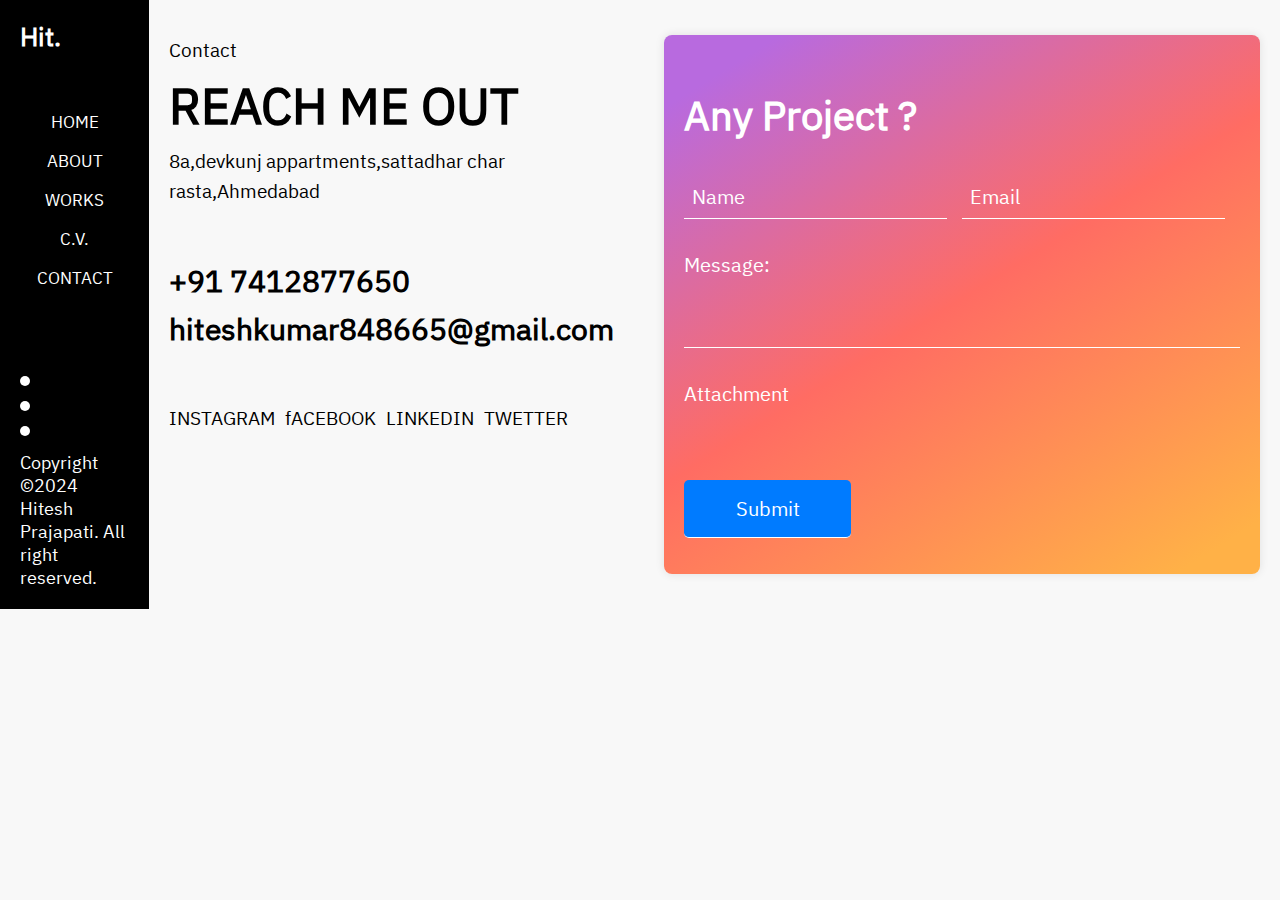
<file: contact.html>
<!DOCTYPE html>
<html lang="en">

<head>
    <meta charset="UTF-8">
    <meta name="viewport" content="width=device-width, initial-scale=1.0">
    <link rel="stylesheet" href="https://cdnjs.cloudflare.com/ajax/libs/font-awesome/6.5.1/css/all.min.css"
        integrity="sha512-DTOQO9RWCH3ppGqcWaEA1BIZOC6xxalwEsw9c2QQeAIftl+Vegovlnee1c9QX4TctnWMn13TZye+giMm8e2LwA=="
        crossorigin="anonymous" referrerpolicy="no-referrer" />
        <link rel="icon" href="img/logo.png"    type="image/x-icon" width="100%"> 
        <title>Hitesh Prajapati</title>
    <link rel="stylesheet" href="contact.css">
    <link rel="stylesheet" href="contact-media.css">
</head>
<body>
    
    <!-- sidebar -->
    <div class="homepage">
         <!-- sidebar -->
         <div class="home">
            <img src="img/logo.png" alt="" width="9%" class="logo">
            <h2>Hit.</h2>
            
             <div class="home-sidebar">
            <ul class="menu">
                <li><a href="Index.html">Home</a></li>
                <li><a href="about.html">About</a></li>
                <li><a href="works.html">Works</a></li>
                <li><a href="CV.html">C.V.</a></li>
                <li><a href="contact.html">Contact</a></li>
            </ul>

            <div class="brands">

                <i class="fa-solid fa-envelope"></i><br>
                <i class="fa-brands fa-instagram"></i><br>
                <i class="fa-brands fa-linkedin"></i>

                <p>Copyright ©2024 Hitesh Prajapati. All right reserved.</p>
            </div>
             </div>
             <button id="button"><i class="fa-solid fa-bars"></i></button>
             <ul  id="menu">
                <li><a href="Index.html">Home</a></li> <br>
                <li><a href="about.html">About</a></li> <br>
                <li><a href="works.html">Works</a></li> <br>
                <li><a href="">C.V.</a></li> <br>
                <li><a href="contact.html">Contact</a></li>
            </ul>
        </div>

     <div class="contact">
            <div class="reach">
               <div class="reach-details">
                 <p>Contact</p>
                <h2>REACH ME OUT</h2>
                <p>8a,devkunj appartments,sattadhar char rasta,Ahmedabad</p>
              </div>
              <div class="reach-contact"> 
                <h2>+91 7412877650</h2>
                <h2>hiteshkumar848665@gmail.com</h2>
              </div>
              <div class="reach-media">
                <a href="">INSTAGRAM</a>
                <a href="">fACEBOOK</a>
                <a href="">LINKEDIN</a>
                <a href="">TWETTER</a>
              </div>
            </div>
        
    

     <div class="reach-out">                
    
    <form action="submit_form.php" method="post" enctype="multipart/form-data" netlify>
        <h3>Any Project ?</h3>
     <div class="form-flex">
        <!-- <label for="name">Name:</label> -->
        <input type="text" name="name" placeholder="Name" required><br>

        <!-- <label for="email">Email:</label> -->
        <input type="email" placeholder="Email" name="email" required><br>
    </div>
        <label for="message">Message:</label>
        <input name="message" rows="4"  required></input><br>

        <label for="file-attach"> Attachment <i class="fa-solid fa-infinity"></i></label>
        <input type="file" placeholder="Attachment" id="file-attach" name="attachment"><br>

        <input type="submit" value="Submit">
    </form>
    </div>
    </div>
      
 <script src="script.js"></script>   
</body>
</html>
</file>
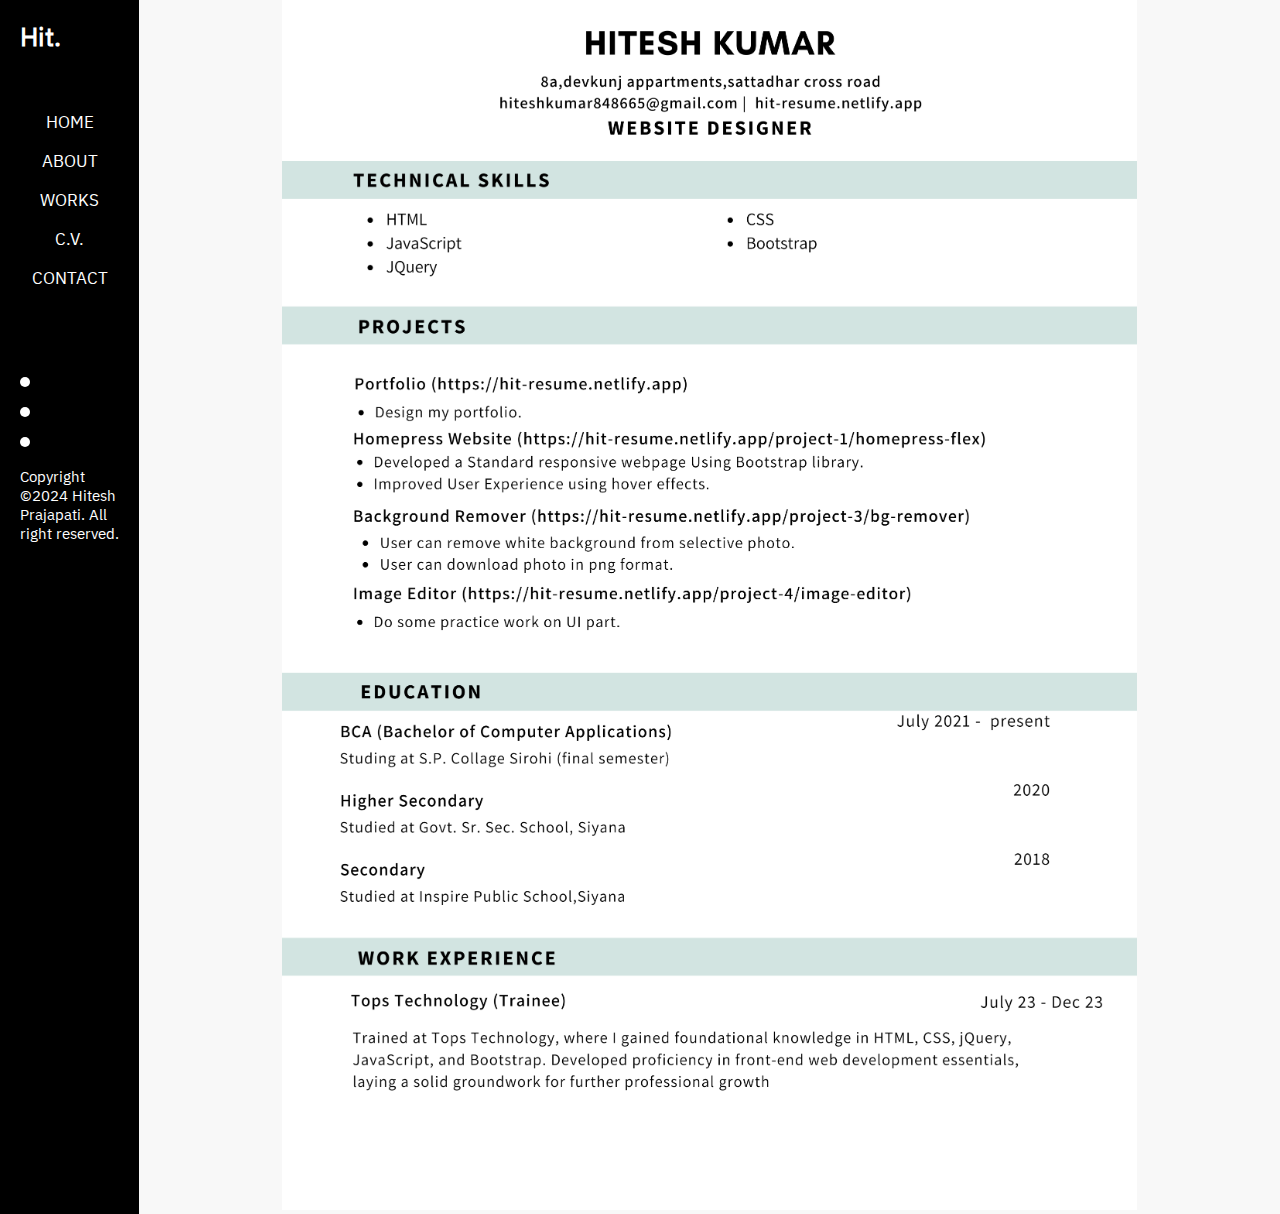
<file: CV.html>
<!DOCTYPE html>
<html lang="en">
<head>
    <meta charset="UTF-8">
    <meta name="viewport" content="width=device-width, initial-scale=1.0">
    <script src="https://ajax.googleapis.com/ajax/libs/jquery/3.7.1/jquery.min.js"></script>
    <link rel="stylesheet" href="https://cdnjs.cloudflare.com/ajax/libs/font-awesome/6.5.1/css/all.min.css"
        integrity="sha512-DTOQO9RWCH3ppGqcWaEA1BIZOC6xxalwEsw9c2QQeAIftl+Vegovlnee1c9QX4TctnWMn13TZye+giMm8e2LwA=="
        crossorigin="anonymous" referrerpolicy="no-referrer" />
        <link rel="icon" href="img/logo.png"    type="image/x-icon" width="100%"> 
    <title>Hitesh Prajapati</title>
    <style>
        * {
    font-family: font-regular;
    margin: 0;
    padding: 0;
}
body{
    background-color: rgb(248,248,248);
}
@font-face {
    font-family: font-regular;
    src: url(fonts/IBMPlexSans-Regular.ttf);
}

.homepage {
    display: flex;
}
.main{
    display: inline-block;
}
.logo,#button,#menu{
    display: none;
    }



.home {
    background-color: black;
    width: 30%;
    color: white;
    padding: 20px;
    list-style-type: none;
    font-size: 17px;
}

.home li {
    list-style-type: none;
    border: 2px solid transparent;
    border-radius: 5px;
    margin-bottom: 1px;
}

.home li:hover {
    border: 2px solid white;

}

.menu {
    color: #FFF;
    line-height: 2;
    margin-top: 50px;
    margin-bottom: 80px;
    text-decoration: none;
    text-align: center;

}

.menu a {
    color: white;
    text-decoration: none;
    /* display: block; */
    font-weight: 100;
    text-transform: uppercase;
}

.brands i {
    color: black;
    background-color: #FFF;
    display: inline-block;
    padding: 5px;
    margin-bottom: 15px;
    border-radius: 50%;
}


    .brands p {
            font-size: 15px;
    margin-bottom: 15px;

    }



.detail button {
    display: flex;
    justify-content: center;
    align-items: center;
    padding: 6px;
    background-color: black;
    color: #FFF;
    border: none;
}

.detail i {
    color: black;
    background-color: #ebe2e2;
    /* display: inline-block;/ */
    padding: 5px;
    margin-bottom: 5px;
    border-radius: 50%;
}
@media (max-width:767.98px) {
    
    .homepage {
       
       display: inline;

   }
   .home,.home-sidebar{
       display: flex;
       justify-content: space-around;
       align-items: center;
       width: 100%;
       padding:0 10px 0 0;
   }
   body{
       overflow-x: hidden;
   }
   .logo{
       display: inline-block;
       margin: 0 10px;
   }
   .home h2{
       display: none;
   }
   .menu{
       display: flex;
      margin:auto;
      gap: 8px;
       
   }
   .brands{
       display: flex;
       gap: 10px;
   }
   .brands p{
       display: none;
   }

}
@media (max-width: 575.98px) { 
    .home-sidebar{
        display: none;
    }
    .home,.home-sidebar{
          justify-content: space-between;
    }
    #button{
        display: inline-block;
        padding: 5px 7px;
        font-size: large;
        margin: 0 10px;
    }
    #menu{
        position: absolute;
        top: 12.5%;
        left: 71.5%;
        height: 250px;
        width: 150px;
        background-color: red;
        text-align: center;
        line-height: 2.3;
        border: none;
        font-size: larger;
        z-index: +5;
    }
    #menu li{
        display: inline;
    }
    #menu a{
        color: white;
        text-decoration: none;
        /* display: block; */
        font-weight: 500;
        text-transform: uppercase;

    }
}


    </style>
</head>
<body><div class="homepage">
    <!-- sidebar -->

        <div class="home">
        <img src="img/logo.png" alt="" width="9%" class="logo">
        <h2>Hit.</h2>
        
         <div class="home-sidebar">
        <ul class="menu">
            <li><a href="Index.html">Home</a></li>
            <li><a href="about.html">About</a></li>
            <li><a href="works.html">Works</a></li>
            <li><a href="CV.html">C.V.</a></li>
            <li><a href="contact.html">Contact</a></li>
        </ul>

        <div class="brands">

            <i class="fa-solid fa-envelope"></i><br>
            <i class="fa-brands fa-instagram"></i><br>
            <i class="fa-brands fa-linkedin"></i>

            <p>Copyright ©2024 Hitesh Prajapati. All right reserved.</p>
        </div>
         </div>
         <button id="button"><i class="fa-solid fa-bars"></i></button>
         <ul  id="menu">
            <li><a href="Index.html">Home</a></li> <br>
            <li><a href="about.html">About</a></li> <br>
            <li><a href="works.html">Works</a></li> <br>
            <li><a href="">C.V.</a></li> <br>
            <li><a href="contact.html">Contact</a></li>
        </ul>
    </div>

    <center>  <img src="img/C.V..png" alt="" width="75%" id="image" ></center>
    </div>
    
   <script src="script.js"></script>
</body>
</html>
</file>
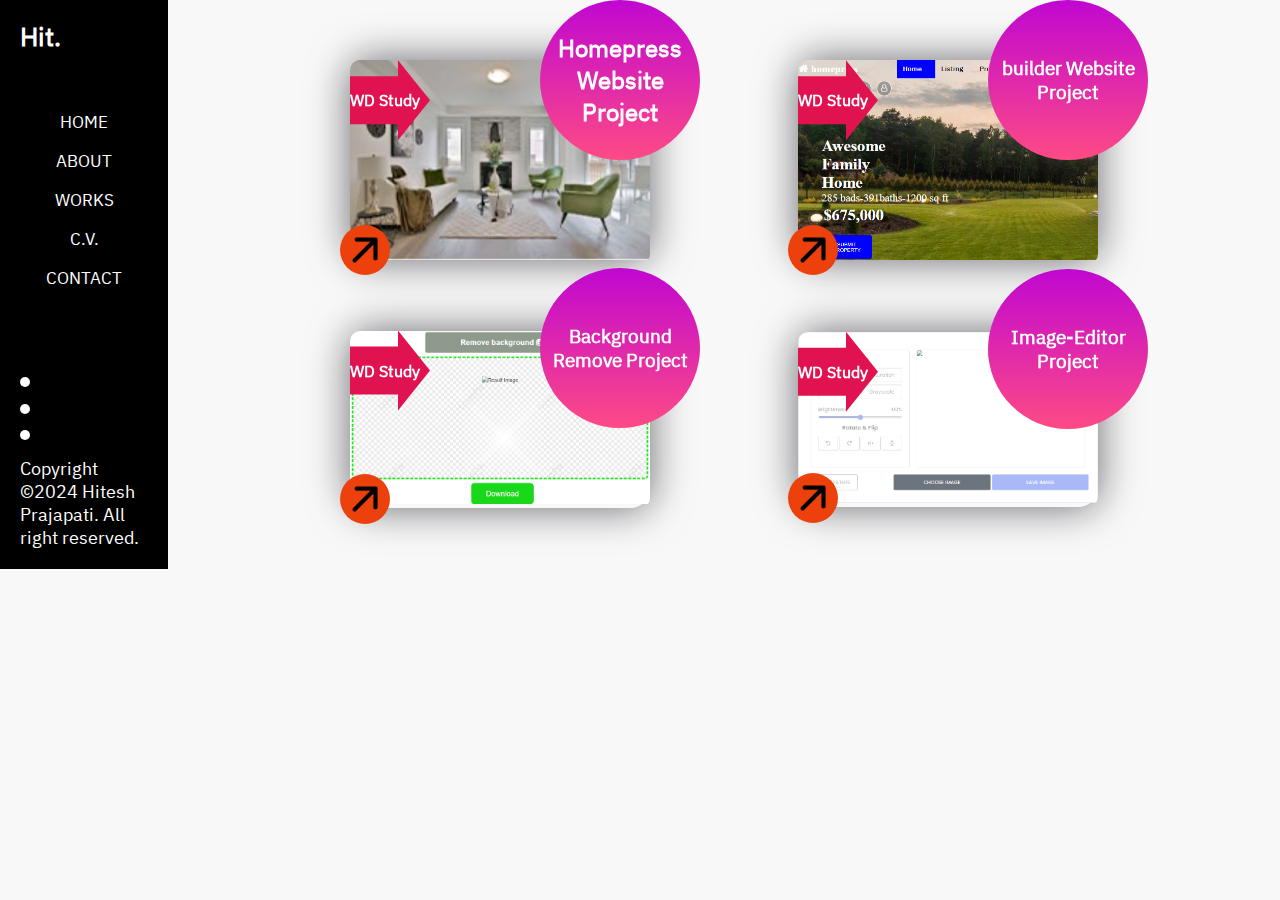
<file: works.html>
<!DOCTYPE html>
<html lang="en">
<head>
    <meta charset="UTF-8">
    <meta name="viewport" content="width=device-width, initial-scale=1.0">
    <link rel="stylesheet" href="https://cdnjs.cloudflare.com/ajax/libs/font-awesome/6.5.1/css/all.min.css"
        integrity="sha512-DTOQO9RWCH3ppGqcWaEA1BIZOC6xxalwEsw9c2QQeAIftl+Vegovlnee1c9QX4TctnWMn13TZye+giMm8e2LwA=="
        crossorigin="anonymous" referrerpolicy="no-referrer" />
        <link rel="icon" href="img/logo.png"    type="image/x-icon" width="100%"> 
        <title>Hitesh Prajapati</title>
    <link rel="stylesheet" href="works.css">
    <link rel="stylesheet" href="works-media.css">
</head>
<body>
   
    <div class="homepage">
        <!-- sidebar -->
         <div class="home">
            <img src="img/logo.png" alt="" width="9%" class="logo">
            <h2>Hit.</h2>
            
             <div class="home-sidebar">
            <ul class="menu">
                <li><a href="Index.html">Home</a></li>
                <li><a href="about.html">About</a></li>
                <li><a href="works.html">Works</a></li>
                <li><a href="CV.html">C.V.</a></li>
                <li><a href="contact.html">Contact</a></li>
            </ul>

            <div class="brands">

                <i class="fa-solid fa-envelope"></i><br>
                <i class="fa-brands fa-instagram"></i><br>
                <i class="fa-brands fa-linkedin"></i>

                <p>Copyright ©2024 Hitesh Prajapati. All right reserved.</p>
            </div>
             </div>
             <button id="button"><i class="fa-solid fa-bars"></i></button>
             <ul  id="menu">
                <li><a href="Index.html">Home</a></li> <br>
                <li><a href="about.html">About</a></li> <br>
                <li><a href="works.html">Works</a></li> <br>
                <li><a href="">C.V.</a></li> <br>
                <li><a href="contact.html">Contact</a></li>
            </ul>
        </div>
       
        <!-- end of sidebar -->
        <!-- main works -->
        <div class="works">
            
           <!-- project 1 -->
             <div class="projects">                   
                <div class="scale-img">
                    <img src="img/project 1.png" alt="" width="100%" class="project-img">  
                </div>                  
                    <div class="first-ball1">
                        <h4> WD Study </h4>
                    </div>
                    <div class="first-ball2">
                      <a  href="project-1/homepress-flex.html"> <img src="img/up-right-arrow.png" alt="" width="100%"></a> 
                    </div>
                    <div class="first-ball3">
                        <h2>Homepress Website Project</h2>
                    </div>
             </div>
          <!-- project 2 -->   
                <div class="projects">
                    <div class="scale-img">
                        <img src="img/builder-grid.png" alt="" width="100%" class="project-img">  
                    </div>
                    <div class="first-ball1">
                        <h4> WD Study</h4>
                    </div>
                    <div class="first-ball2">
                    <a href="project-2/homepress-grid-project2.htm"><img src="img/up-right-arrow.png" alt=""  width="100%"></a>    
                    </div>
                    <div class="first-ball3">
                        <h3>builder Website Project</h3>
                    </div>
                </div>
           <!-- project 3 --> 
           <div class="projects">
            <div class="scale-img">
                <img src="img/bg.remove.png" alt="" width="100%" class="project-img">  
            </div>
            <div class="first-ball1">
                <h4> WD Study</h4>
            </div>
            <div class="first-ball2">
             <a href="project-3/bg-remover.html"><img src="img/up-right-arrow.png" alt=""  width="100%"></a>   
            </div>
            <div class="first-ball3">
                <h3>Background Remove Project</h3>
            </div>
        </div>
            <!-- project 4 --> 
            <div class="projects">
                <div class="scale-img">
                    <img src="img/Image-Editor.png" alt="" width="100%" class="project-img">  
                </div>
                <div class="first-ball1">
                    <h4> WD Study</h4>
                </div>
                <div class="first-ball2">
                 <a  href="project-4/image-editor.html"><img src="img/up-right-arrow.png" alt="" width="100%"></a>   
                </div>
                <div class="first-ball3">
                    <h3>Image-Editor Project</h3>
                </div>
            </div>
    </div>
    <script src="script.js"></script>

</body>
</html>
</file>
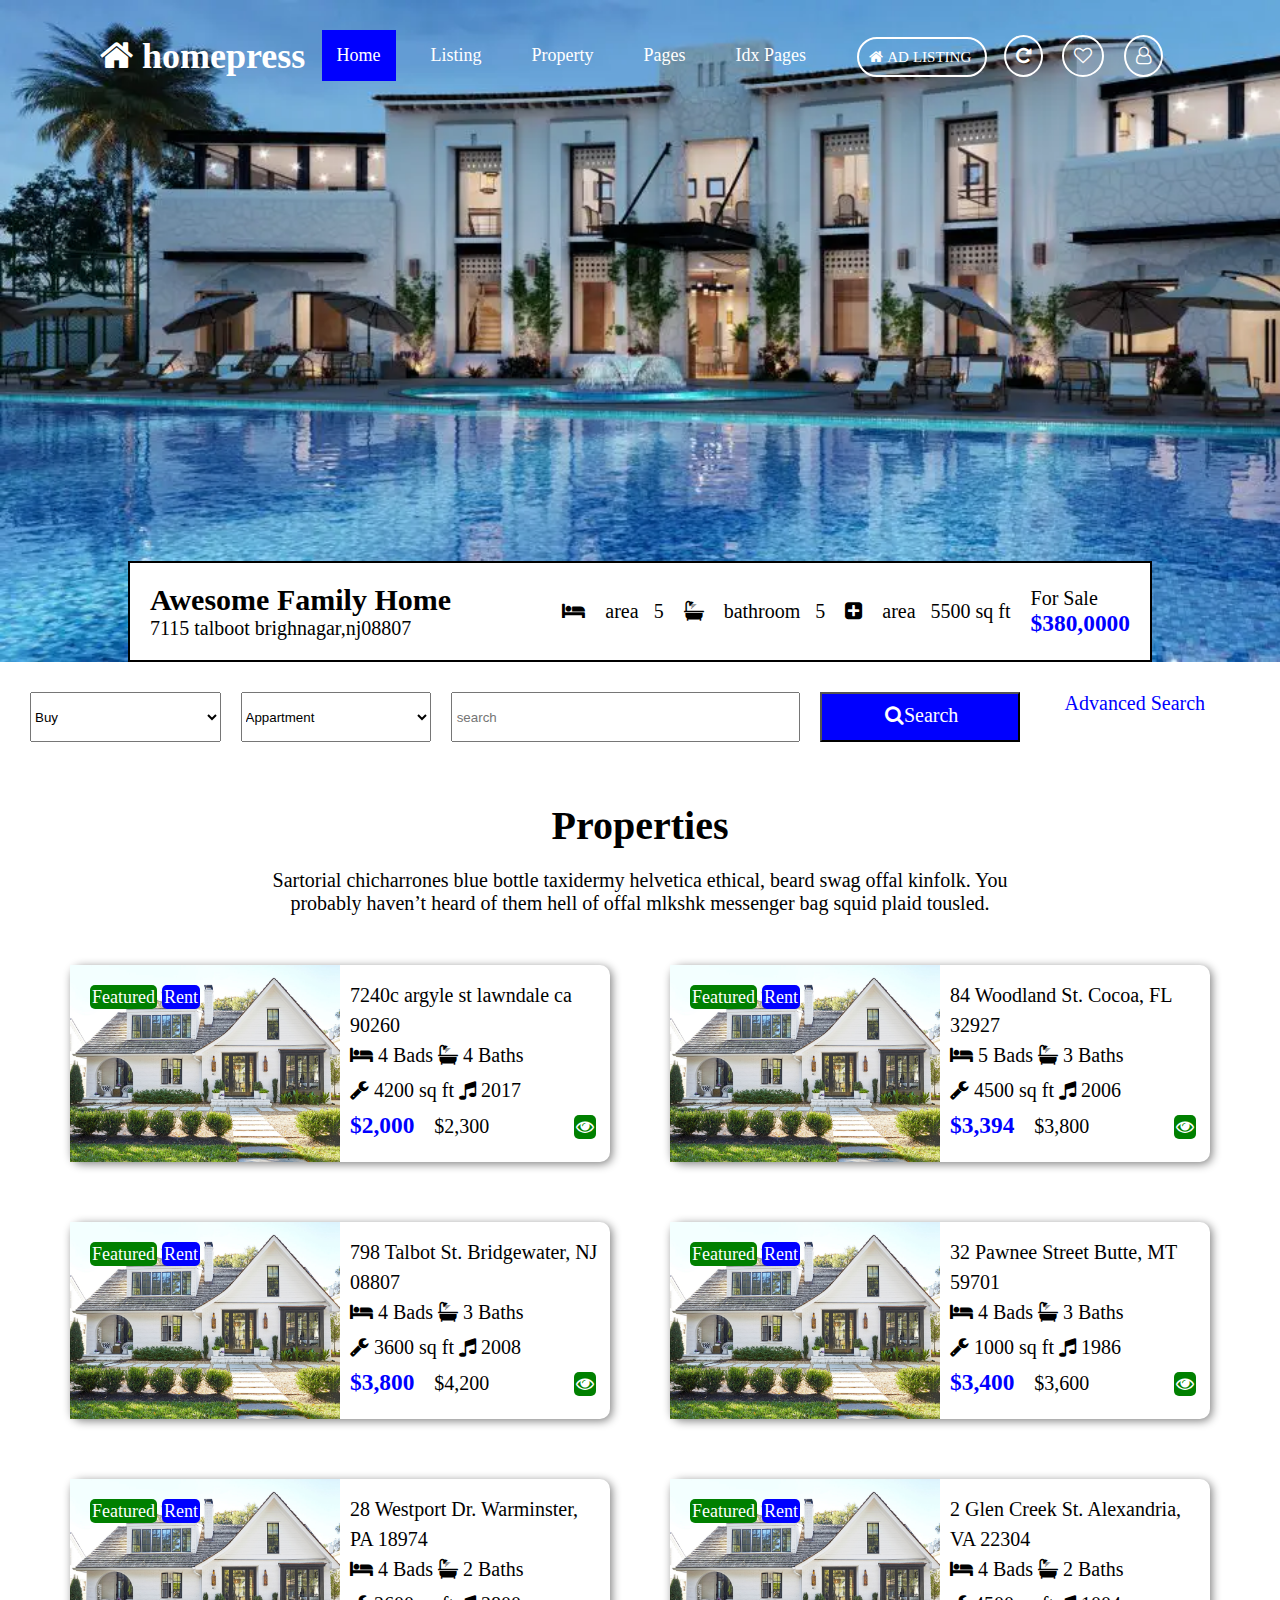
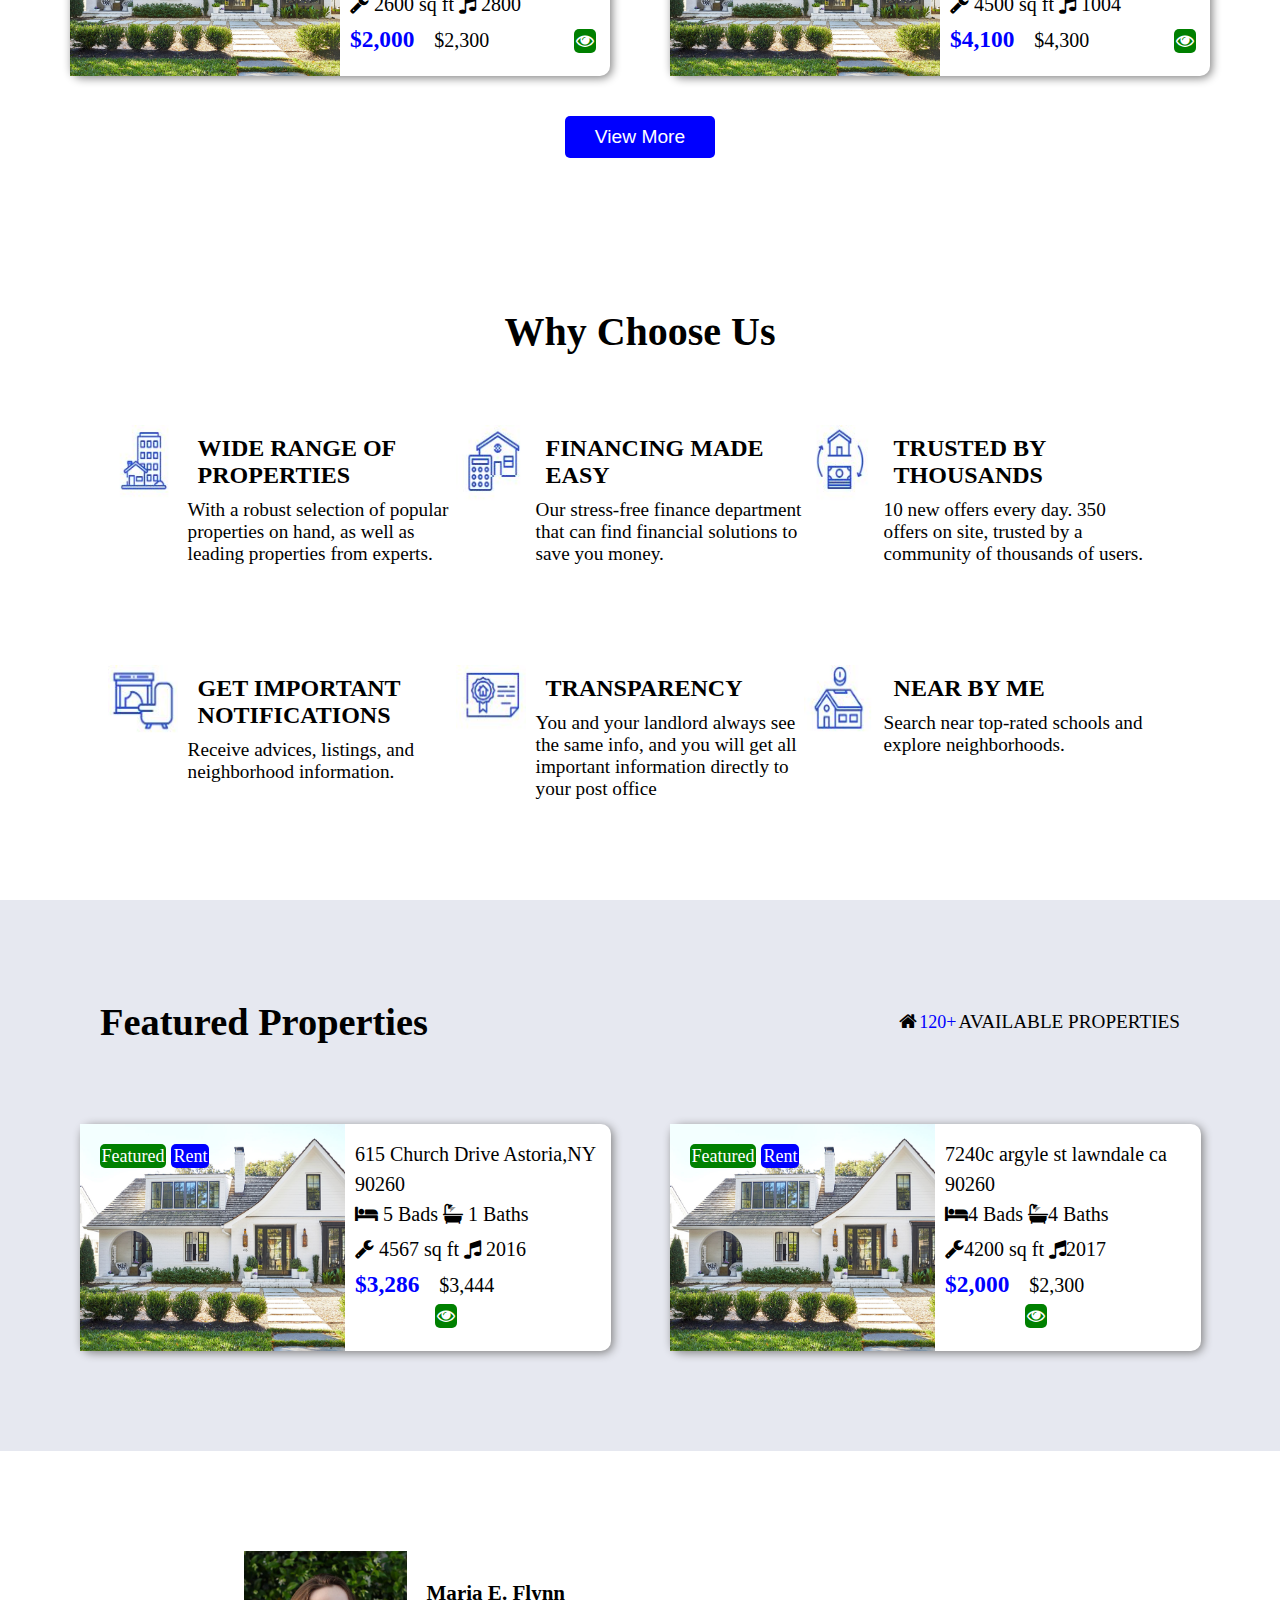
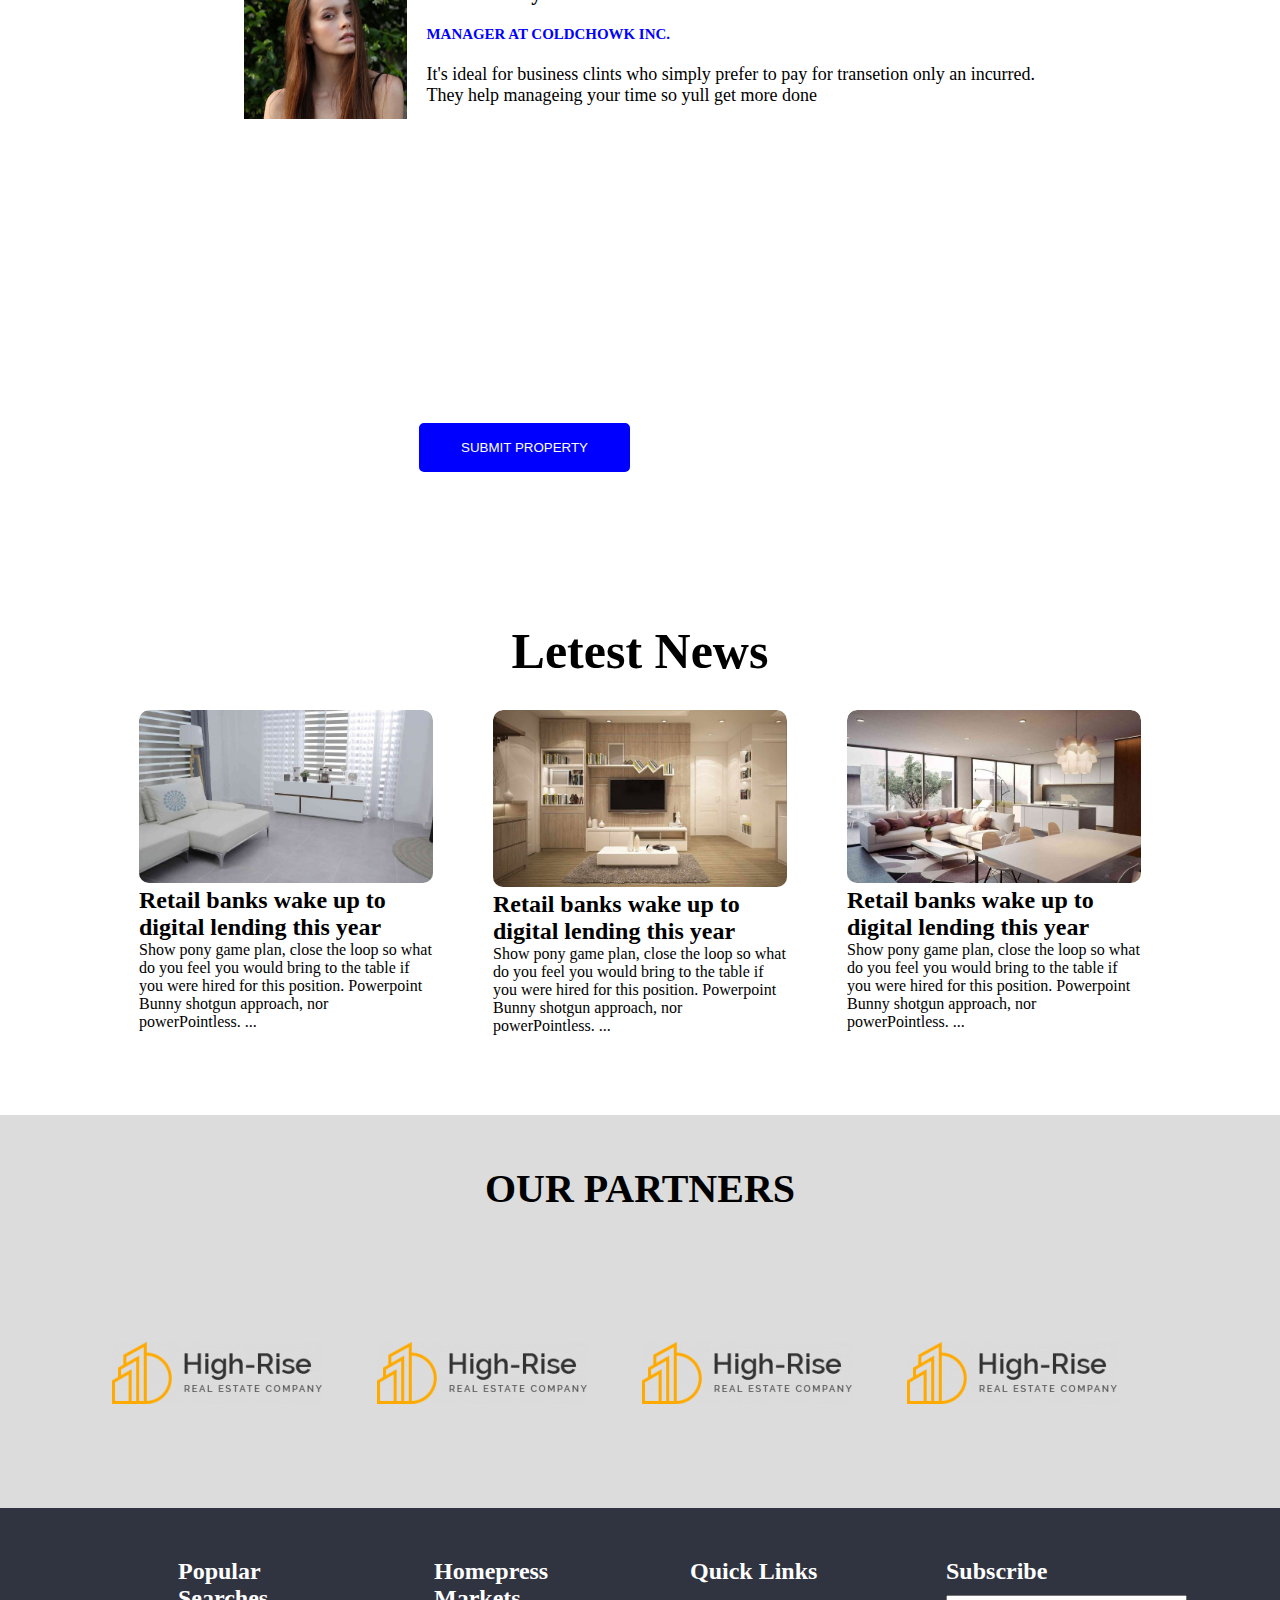
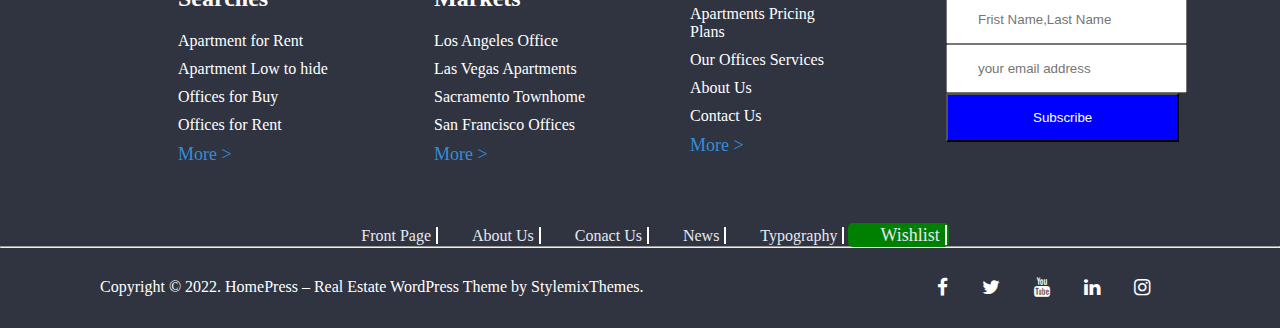
<file: project-1/homepress-flex.html>
<!DOCTYPE html>
<html lang="en">

<head>
    <meta charset="UTF-8">
    <meta http-equiv="X-UA-Compatible" content="IE=edge">
    <meta name="viewport" content="width=device-width, initial-scale=1.0">
    <title>Document</title>
    <link rel="stylesheet" href="css/homepress-flex.css">
    <link rel="stylesheet" href="https://cdnjs.cloudflare.com/ajax/libs/font-awesome/4.7.0/css/font-awesome.css"
        integrity="sha512-5A8nwdMOWrSz20fDsjczgUidUBR8liPYU+WymTZP1lmY9G6Oc7HlZv156XqnsgNUzTyMefFTcsFH/tnJE/+xBg=="
        crossorigin="anonymous" referrerpolicy="no-referrer" />
    <link rel="stylesheet" href="css/homepress-media.css">
</head>

<body>
    <!-- navbar start -->
    <div class="nev">
        <div class="navbar">
            <h1> <i class="fa fa-home" aria-hidden="true"></i> homepress</h1>
            <div>
                <ul class="menu">
                    <li class="Home">Home
                        <div class="Home1">
                            <a href="">Main Demo</a>
                            <a href="">Short Homepage</a>
                            <a href="">Classic Homepages</a>
                            <a href="">Home Agent</a>
                            <a href="">Homepage Marketplace</a>
                            <a href="">Home Property Slider</a>
                            <a href="">Home Leads Generation</a>
                            <a href="">Property Page Half Map</a>
                            <a href="">Property Search Over Image</a>
                            <a href="">Brokerage Agency</a>
                        </div>
                    </li>

                    <li class="Listing">Listing
                        <div class="Home2">
                            <a href="">Half Maps</a>
                            <a href="">Listing Grid/Row</a>
                            <a href="">List View Standard</a>
                            <a href=""> Listing Sidebar Left</a>
                            <a href="">Listing Sidebar Right</a>

                        </div>
                    </li>

                    <li class="Property">Property
                        <div class="Home3">
                            <a href="">Single Property v1</a>
                            <a href="">Single Property v2</a>
                            <a href="">Single Property v3</a>
                            <a href="">Single Property v4</a>
                            <a href="">Single Property v5</a>
                            <a href="">Single Property v6</a>
                            <a href="">Single Property v7</a>
                        </div>
                    </li>
                    <li class="pages">Pages
                        <div class="Home4">
                            <a href="">About Us</a>
                            <a href="">News</a>
                            <a href="">Agent Grid</a>
                            <a href="">Agent List</a>
                            <a href=""> Agent Profile</a>
                            <a href="">Agency Profile</a>
                            <a href=""> Services</a>
                            <a href=""> Contact Us</a>
                            <a href=""> Typography</a>
                        </div>
                    </li>
                    <li class="Idx">Idx Pages
                        <div class="Home5">
                            <a href="">IDX Broker – Carousel</a>
                            <a href="">IDX Broker – Showcase</a>
                            <a href="">iHomefinder – Map Search</a>
                            <a href="">iHomefinder – Property View</a>
                            <a href=""> iHomefinder – Search forms</a>
                            <a href="">iHomefinder – Sell my house form</a>
                            <a href="">iHomefinder – Slider</a>
                            <a href="">iHomefinder – Valuation</a>
                        </div>
                    </li>
                </ul>
            </div>
            <div class="listing">

                <span class="list"> <i class="fa fa-home" aria-hidden="true"> AD LISTING</i> </span>
                <span class="list2"> <i class="fa fa-repeat" aria-hidden="true"> </i>
                    <i class="fa fa-heart-o" aria-hidden="true"></i>
                    <i class="fa fa-user-o" aria-hidden="true"></i></span>
            </div>
        </div>

        <div class="avanue">
            <div class="avan1">
                <h2>Awesome Family Home</h2>
                <p>7115 talboot brighnagar,nj08807</p>
            </div>


            <div class="avan2">

                <div class="av">
                    <div class="av1">
                        <i class="fa fa-bed" aria-hidden="true"></i>
                    </div>
                    <div class="av2">
                        <p>area</p>
                        <p>5</p>
                    </div>
                </div>
                <div class="av">
                    <div class="av1">
                        <i class="fa fa-bath" aria-hidden="true"></i>
                    </div>
                    <div class="av2">
                        <p>bathroom</p>
                        <p>5</p>
                    </div>
                </div>
                <div class="av">
                    <div class="av1">
                        <i class="fa fa-plus-square" aria-hidden="true"></i>
                    </div>
                    <div class="av2">
                        <p>area</p>
                        <p>5500 sq ft</p>
                    </div>
                </div>
                <div class="avan1">

                    <p>For Sale</p>
                    <h3>$380,0000</h3>

                </div>
            </div>

        </div>
    </div>
    <!-- navbar done -->
    <!-- searchbox start -->
    <div class="searchbox">

        <select>
            <option value="0">Buy</option>
            <option value="1">Rent</option>
            <option value="2">Sold</option>
        </select>
        <select>
            <option value="0">Appartment</option>
            <option value="1">Office</option>
            <option value="2">Townhome</option>
            <option value="3">Houses</option>
            <option value="4">Studio</option>
        </select>
        <input type="search" id="site-search"  placeholder=" search"> <button><i class="fa fa-search" aria-hidden="true">Search</i></button>
        <p>Advanced Search</p>
    </div>
    <!-- searchbox ended -->

    <!-- pagebox -->
    <div class="pagebox">

        <div class="pagebox1">
            <h1>Properties</h1>
            <p>Sartorial chicharrones blue bottle taxidermy helvetica ethical, beard swag offal kinfolk. You probably
                haven’t heard of them hell of offal mlkshk messenger bag squid plaid tousled.</p>
        </div>
        <div class="pagebox2">
            <!-- rent box started -->


            <div class="page1">

                <div class="pageimg">

                    <div class="pg1">
                        <div class="p">
                            <p>Featured</p>
                            <span>Rent</span>
                        </div>
                        <div class="g">
                            <p><i class="fa fa-camera"> 20</i></p>

                        </div>


                    </div>
                    <div class="pg2">
                        <p class="g"><i class="fa fa-home"></i></p>
                        <p class="g"><i class="fa fa-heart-o"></i></p>
                    </div>



                </div>


                <div class="pagecontant">
                    <p>7240c argyle st lawndale ca 90260</p>
                    <div>
                        <div> <i class="fa fa-bed"> 4 Bads</i>
                            <i class="fa fa-bath"> 4 Baths</i>
                        </div>
                        <div> <i class="fa fa-wrench"> 4200 sq ft</i>
                            <i class="fa fa-music"> 2017</i>
                        </div>
                        <div>
                            <h3>$2,000</h3>
                            <p> $2,300</p>
                            <span> <i class="fa fa-eye"></i></span>

                        </div>


                    </div>
                </div>
            </div>
            <!-- rent box ended -->


            <!-- rent box started -->

            <div class="page1">

                <div class="pageimg">

                    <div class="pg1">
                        <div class="p">
                            <p>Featured</p>
                            <span> Rent</span>
                        </div>
                        <div class="g">
                            <p><i class="fa fa-camera"></i></p>

                        </div>


                    </div>
                    <div class="pg2">
                        <p><i class="fa fa-home"></i></p>
                        <p><i class="fa fa-heart-o"></i></p>
                    </div>



                </div>


                <div class="pagecontant">
                    <p>84 Woodland St. Cocoa, FL 32927</p>
                    <div>
                        <div> <i class="fa fa-bed"> 5 Bads</i>
                            <i class="fa fa-bath"> 3 Baths</i>
                        </div>
                        <div> <i class="fa fa-wrench"> 4500 sq ft</i>
                            <i class="fa fa-music"> 2006</i>
                        </div>
                        <div>
                            <h3>$3,394</h3>
                            <p> $3,800</p>
                            <span> <i class="fa fa-eye"></i></span>

                        </div>


                    </div>

                </div>


            </div>
        </div>
        <!-- rent box frist div ended -->

        <!-- rent box div started -->


        <div class="pagebox2">

            <!-- rent box started -->


            <div class="page1">

                <div class="pageimg">

                    <div class="pg1">
                        <div class="p">
                            <p>Featured</p>
                            <span>Rent</span>
                        </div>
                        <div class="g">
                            <p><i class="fa fa-camera"></i></p>

                        </div>


                    </div>
                    <div class="pg2">
                        <p><i class="fa fa-home"></i></p>
                        <p><i class="fa fa-heart-o"></i></p>
                    </div>



                </div>


                <div class="pagecontant">
                    <p>798 Talbot St. Bridgewater, NJ 08807</p>
                    <div>
                        <div> <i class="fa fa-bed"> 4 Bads</i>
                            <i class="fa fa-bath"> 3 Baths</i>
                        </div>
                        <div> <i class="fa fa-wrench"> 3600 sq ft</i>
                            <i class="fa fa-music"> 2008</i>
                        </div>
                        <div>
                            <h3>$3,800</h3>
                            <p> $4,200</p>
                            <span> <i class="fa fa-eye"></i></span>

                        </div>


                    </div>
                </div>
            </div>
            <!-- rent box ended -->
            <!-- rent box started -->



            <div class="page1">

                <div class="pageimg">

                    <div class="pg1">
                        <div class="p">
                            <p>Featured</p>
                            <span>Rent</span>
                        </div>
                        <div class="g">
                            <p><i class="fa fa-camera"></i></p>

                        </div>


                    </div>
                    <div class="pg2">
                        <p><i class="fa fa-home"></i></p>
                        <p><i class="fa fa-heart-o"></i></p>
                    </div>



                </div>


                <div class="pagecontant">
                    <p>32 Pawnee Street Butte, MT 59701</p>
                    <div>
                        <div> <i class="fa fa-bed"> 4 Bads</i>
                            <i class="fa fa-bath"> 3 Baths</i>
                        </div>
                        <div> <i class="fa fa-wrench"> 1000 sq ft</i>
                            <i class="fa fa-music"> 1986</i>
                        </div>
                        <div>
                            <h3> $3,400</h3>
                            <p> $3,600</p>
                            <span> <i class="fa fa-eye"></i></span>

                        </div>


                    </div>

                </div>


            </div>
        </div>
        <!-- rent box ended -->
        <!-- rent box  third div started -->



        <div class="pagebox2">

            <!-- rent box started -->



            <div class="page1">

                <div class="pageimg">

                    <div class="pg1">
                        <div class="p">
                            <p>Featured</p>
                            <span>Rent</span>
                        </div>
                        <div class="g">
                            <p><i class="fa fa-camera"></i></p>

                        </div>


                    </div>
                    <div class="pg2">
                        <p><i class="fa fa-home"></i></p>
                        <p><i class="fa fa-heart-o"></i></p>
                    </div>



                </div>


                <div class="pagecontant">
                    <p>28 Westport Dr. Warminster, PA 18974</p>
                    <div>
                        <div> <i class="fa fa-bed"> 4 Bads</i>
                            <i class="fa fa-bath"> 2 Baths</i>
                        </div>
                        <div> <i class="fa fa-wrench"> 2600 sq ft</i>
                            <i class="fa fa-music"> 2800</i>
                        </div>
                        <div>
                            <h3>$2,000</h3>
                            <p> $2,300</p>
                            <span> <i class="fa fa-eye"></i></span>

                        </div>


                    </div>
                </div>
            </div>
            <!-- rent box ended -->

            <!-- rent box started -->


            <div class="page1">

                <div class="pageimg">

                    <div class="pg1">
                        <div class="p">
                            <p>Featured</p>
                            <span>Rent</span>
                        </div>
                        <div class="g">
                            <p><i class="fa fa-camera"></i></p>

                        </div>


                    </div>
                    <div class="pg2">
                        <p><i class="fa fa-home"></i></p>
                        <p><i class="fa fa-heart-o"></i></p>
                    </div>



                </div>


                <div class="pagecontant">
                    <p>2 Glen Creek St. Alexandria, VA 22304</p>
                    <div>
                        <div> <i class="fa fa-bed"> 4 Bads</i>
                            <i class="fa fa-bath"> 2 Baths</i>
                        </div>
                        <div> <i class="fa fa-wrench"> 4500 sq ft</i>
                            <i class="fa fa-music"> 1004</i>
                        </div>
                        <div>
                            <h3> $4,100</h3>
                            <p> $4,300</p>
                            <span> <i class="fa fa-eye"></i></span>

                        </div>


                    </div>

                </div>


            </div>
        </div>

        <div class="button">
            <button>View More </button>

        </div>

    </div>
    <!-- pagebox ended -->
    <!-- details -->
    <div class="details">
        <h1>Why Choose Us</h1>

        <div class="inner-details">
            <div class="details1">
                <img src="img/Capture1.JPG" alt="" height="40%" width="auto">
                <div class="text">
                    <h2>WIDE RANGE OF PROPERTIES</h2>
                    <p>With a robust selection of popular properties on hand,
                        as well as leading properties from experts.</p>
                </div>
            </div>

            <div class="details1">
                <img src="img/Capture2.JPG" alt="" height="40%" width="auto">
                <div class="text">
                    <h2>FINANCING MADE EASY</h2>
                    <p>Our stress-free finance department that can find financial solutions to save you money.</p>
                </div>
            </div>

            <div class="details1">
                <img src="img/Capture3.JPG" alt="" height="40%" width="auto">
                <div class="text">
                    <h2>TRUSTED BY THOUSANDS</h2>
                    <p>10 new offers every day. 350 offers on site, trusted by a community of thousands of users.</p>
                </div>
            </div>
        </div>
        <div class="inner-details">
            <div class="details1">
                <img src="img/Capture4.JPG" alt="" height="40%" width="auto">
                <div class="text">
                    <h2>GET IMPORTANT NOTIFICATIONS</h2>
                    <p>Receive advices, listings, and neighborhood information.</p>
                </div>
            </div>

            <div class="details1">
                <img src="img/Capture5.JPG" alt="" height="40%" width="auto">
                <div class="text">
                    <h2>TRANSPARENCY</h2>
                    <p>You and your landlord always see the same info, and you will get all important information
                        directly to your post office</p>
                </div>
            </div>

            <div class="details1">
                <img src="img/Capture6.JPG" alt="" height="40%" width="auto">
                <div class="text">
                    <h2>NEAR BY ME</h2>
                    <p>Search near top-rated schools and explore neighborhoods.</p>
                </div>
            </div>
        </div>

    </div>


    <!-- feature property -->
    <div class="feature-property">
        <div class="feature">
            <h1>Featured Properties</h1>

            <p> <i class="fa fa-home"></i><span>120+</span>AVAILABLE PROPERTIES</p>
        </div>
        <div class="property">
            <div class="page1">

                <div class="pageimg">

                    <div class="pg1">
                        <div class="p">
                            <p>Featured</p>
                            <span>Rent</span>
                        </div>
                        <div class="g">
                            <p><i class="fa fa-camera"></i></p>

                        </div>


                    </div>
                    <div class="pg2">
                        <p><i class="fa fa-home"></i></p>
                        <p><i class="fa fa-heart-o"></i></p>
                    </div>



                </div>


                <div class="pagecontant">
                    <p>615 Church Drive Astoria,NY 90260</p>
                    <div>
                        <div> <i class="fa fa-bed"> 5 Bads</i>
                            <i class="fa fa-bath"> 1 Baths</i>
                        </div>
                        <div> <i class="fa fa-wrench"> 4567 sq ft</i>
                            <i class="fa fa-music"> 2016</i>
                        </div>
                        <div>
                            <h3>$3,286</h3>
                            <p> $3,444</p>
                            <span> <i class="fa fa-eye"></i></span>

                        </div>


                    </div>
                </div>
            </div>
            <!-- rent box ended -->

            <!-- rent box started -->


            <div class="page1">

                <div class="pageimg">

                    <div class="pg1">
                        <div class="p">
                            <p>Featured</p>
                            <span>Rent</span>
                        </div>
                        <div class="g">
                            <p><i class="fa fa-camera"></i></p>

                        </div>


                    </div>
                    <div class="pg2">
                        <p><i class="fa fa-home"></i></p>
                        <p><i class="fa fa-heart-o"></i></p>
                    </div>



                </div>


                <div class="pagecontant">
                    <p>7240c argyle st lawndale ca 90260</p>
                    <div>
                        <div> <i class="fa fa-bed">4 Bads</i>
                            <i class="fa fa-bath">4 Baths</i>
                        </div>
                        <div> <i class="fa fa-wrench">4200 sq ft</i>
                            <i class="fa fa-music">2017</i>
                        </div>
                        <div>
                            <h3>$2,000</h3>
                            <p> $2,300</p>
                            <span> <i class="fa fa-eye"></i></span>

                        </div>


                    </div>

                </div>


            </div>

        </div>


    </div>
  <!-- about-me -->
    <div class="about-me">

        <div class="my-img">
            <img src="img/testimonial_6.jpg" alt="" width="100%" height="100%">

        </div>
        <div class="about">
            <h3>Maria E. Flynn</h3>
            <h5>MANAGER AT COLDCHOWK INC.</h5><br>
            <p>It's ideal for business clints who simply prefer to pay for transetion only an incurred. They help
                manageing your time so yull get more done </p>
        </div>



    </div>
    <div class="transparent-beckground">
        <div class="transparent-h">
            <h1>Shoreditch kale chips paleo gochujang, pitchfork <br> succulents cliche pour-over.</h1>
        </div>
        <div class="transparent-button">
            <div class="color-button">
                <button>
                    SUBMIT PROPERTY
                </button>
            </div>
            <div class="noncolor-button">
                <button>
                    SUBMIT PROPERTY</button>
            </div>
        </div>

    </div>
    <div class="latest-news">

        <h1>Letest News</h1>

        <div class="news">
            <div class="news-itms">
                <div class="img">
                <img src="img/news_1.jpg" alt="">
                </div>
                <h2>Retail banks wake up to digital lending this year</h2>
                <p>Show pony game plan, close the loop so what do you feel you would bring to the table if you were
                    hired for this position. Powerpoint Bunny shotgun approach, nor powerPointless. ...</p>
            </div>
            <div class="news-itms">
                <div class="img">
                    <img src="img/news_2.jpg" alt="">
                    </div>
                <h2>Retail banks wake up to digital lending this year</h2>
                <p>Show pony game plan, close the loop so what do you feel you would bring to the table if you were
                    hired for this position. Powerpoint Bunny shotgun approach, nor powerPointless. ...</p>
            </div>
            <div class="news-itms">
                <div class="img"><img src="img/news_3.jpg" alt=""></div>
                <h2>Retail banks wake up to digital lending this year</h2>
                <p>Show pony game plan, close the loop so what do you feel you would bring to the table if you were
                    hired for this position. Powerpoint Bunny shotgun approach, nor powerPointless. ...</p>
            </div>

        </div>
    </div>

    <div class="partner">
        <div class="partnertext">
            <h1> OUR PARTNERS</h1>
        </div>
        <div class="partnerimg">
            <img src="img/partner_one-o9msuoa20z56rsfxhjopdagsv8asjv0t098ji4smjw.png" alt="">
            <img src="img/partner_one-o9msuoa20z56rsfxhjopdagsv8asjv0t098ji4smjw.png" alt="">
            <img src="img/partner_one-o9msuoa20z56rsfxhjopdagsv8asjv0t098ji4smjw.png" alt="">
            <img src="img/partner_one-o9msuoa20z56rsfxhjopdagsv8asjv0t098ji4smjw.png" alt="">
        </div>
    </div>
    <!-- footer -->
    <footer>
        <div class="footer1">
            <div class="footdiv">
                <h2>Popular Searches</h2>
                <div class="inner-foot-div">
                    <a href="">Apartment for Rent</a>
                    <a href="">Apartment Low to hide</a>
                    <a href=""> Offices for Buy</a>
                    <a href="">Offices for Rent</a>
                    <span><a href="">More ></a></span>
                </div>


            </div>


            <div class="footdiv">
                <h2>Homepress Markets</h2>
                <div class="inner-foot-div">
                    <a href="">Los Angeles Office</a>
                    <a href="">Las Vegas Apartments</a>
                    <a href="">Sacramento Townhome </a>
                    <a href="">San Francisco Offices</a>
                    <span><a href="">More ></a></span>

                </div>
            </div>
            <div class="footdiv">
                <h2> Quick Links</h2>
                <div class="inner-foot-div">
                    <a href=""> Apartments Pricing Plans</a>
                    <a href=""> Our Offices Services</a>
                    <a href=""> About Us</a>
                    <a href=""> Contact Us</a>
                    <span><a href=""> More ></a></span>

                </div>
            </div>
            <div class="footdiv4">  
                <h2>Subscribe</h2>

                <input type="text" placeholder="Frist Name,Last Name">
                <input type="email" placeholder="your email address">
                <button type="submit">Subscribe</button>


            </div>
        </div>
        </div>

        <div class="ex-foot">

            <a href="">Front Page</a>
            <a href="">About Us</a>
            <a href="">Conact Us</a>
            <a href="">News</a>
            <a href="">Typography</a>
            <span><a href="">Wishlist</a></span>
        </div>
        <hr>
        <div class="foot-end">
            <div>
                <p>Copyright © 2022. HomePress – Real Estate WordPress Theme by StylemixThemes.</p>
            </div>
            <div class="end">
                <i class="fa fa-facebook"></i>
                <i class="fa fa-twitter"></i>
                <i class="fa fa-youtube"></i>
                <i class="fa fa-linkedin"></i>
                <i class="fa fa-instagram"></i>


            </div>

        </div>



    </footer>











</body>

</html>
</file>
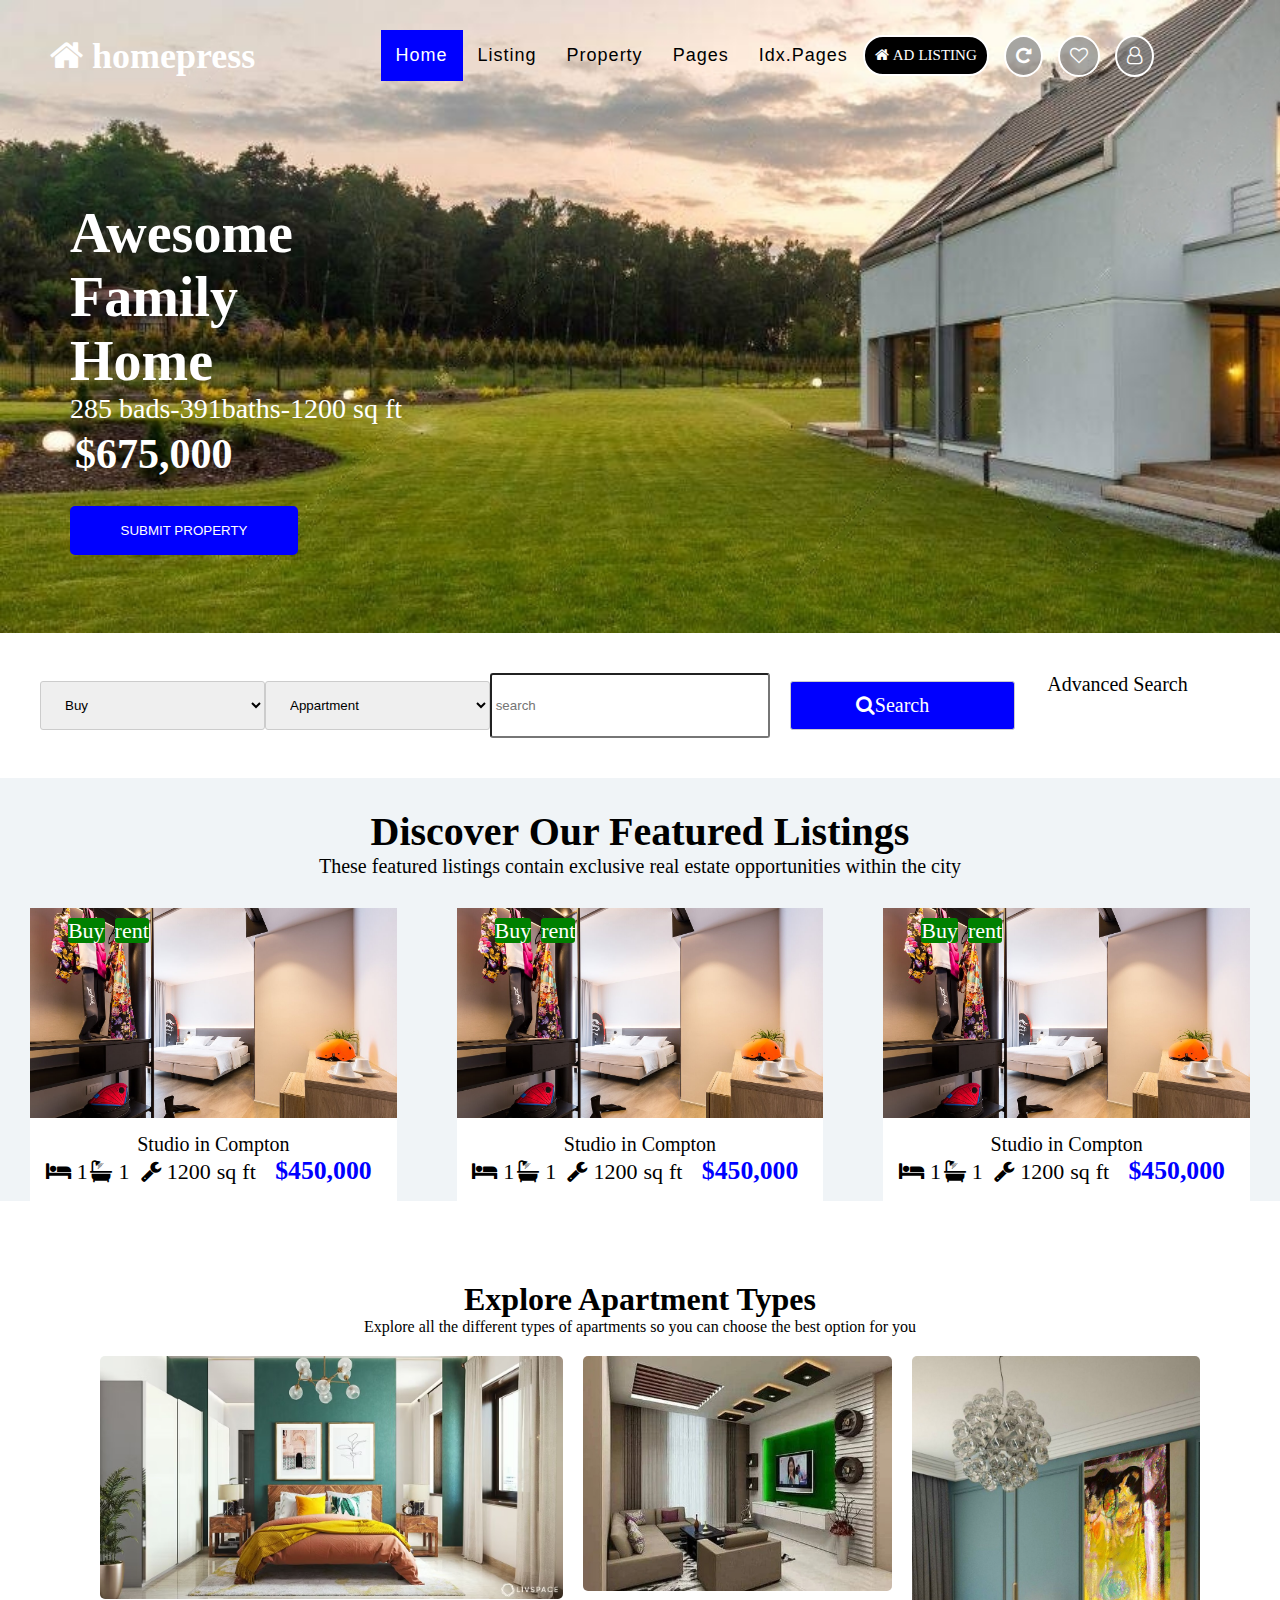
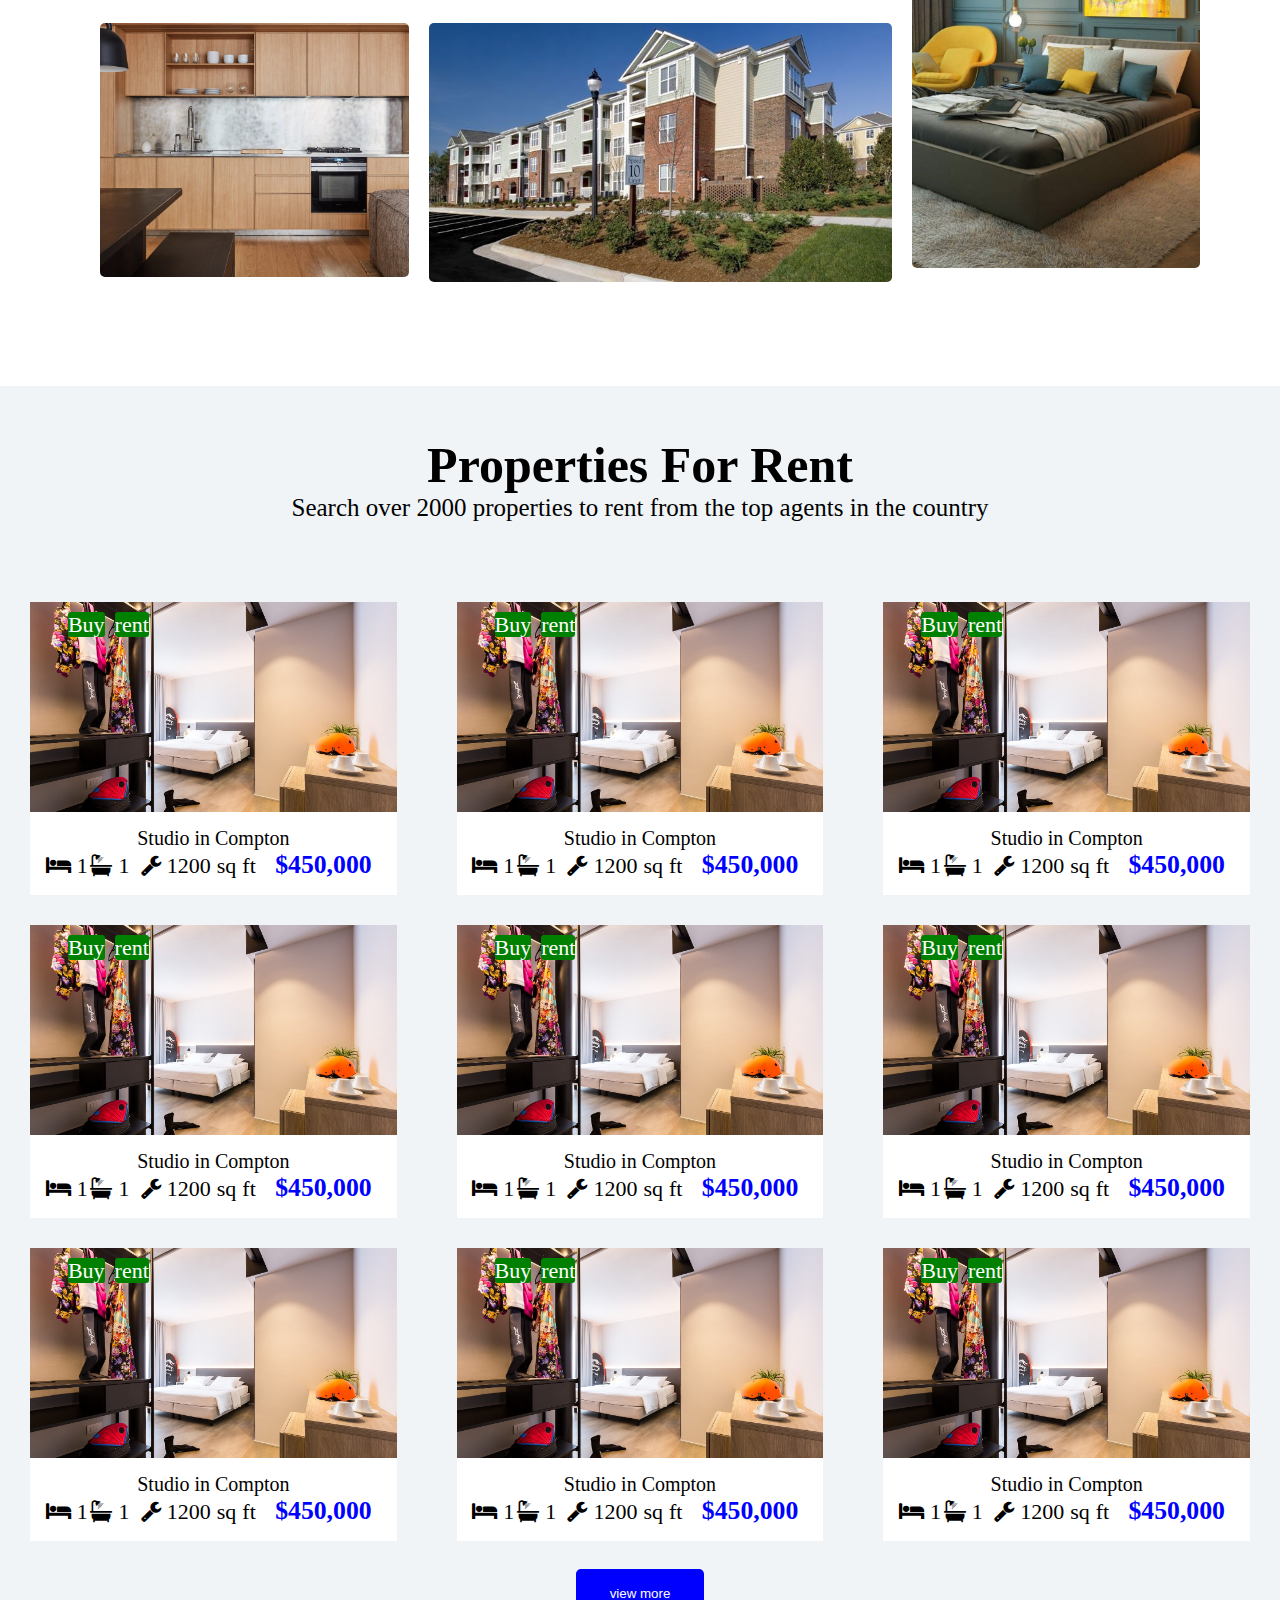
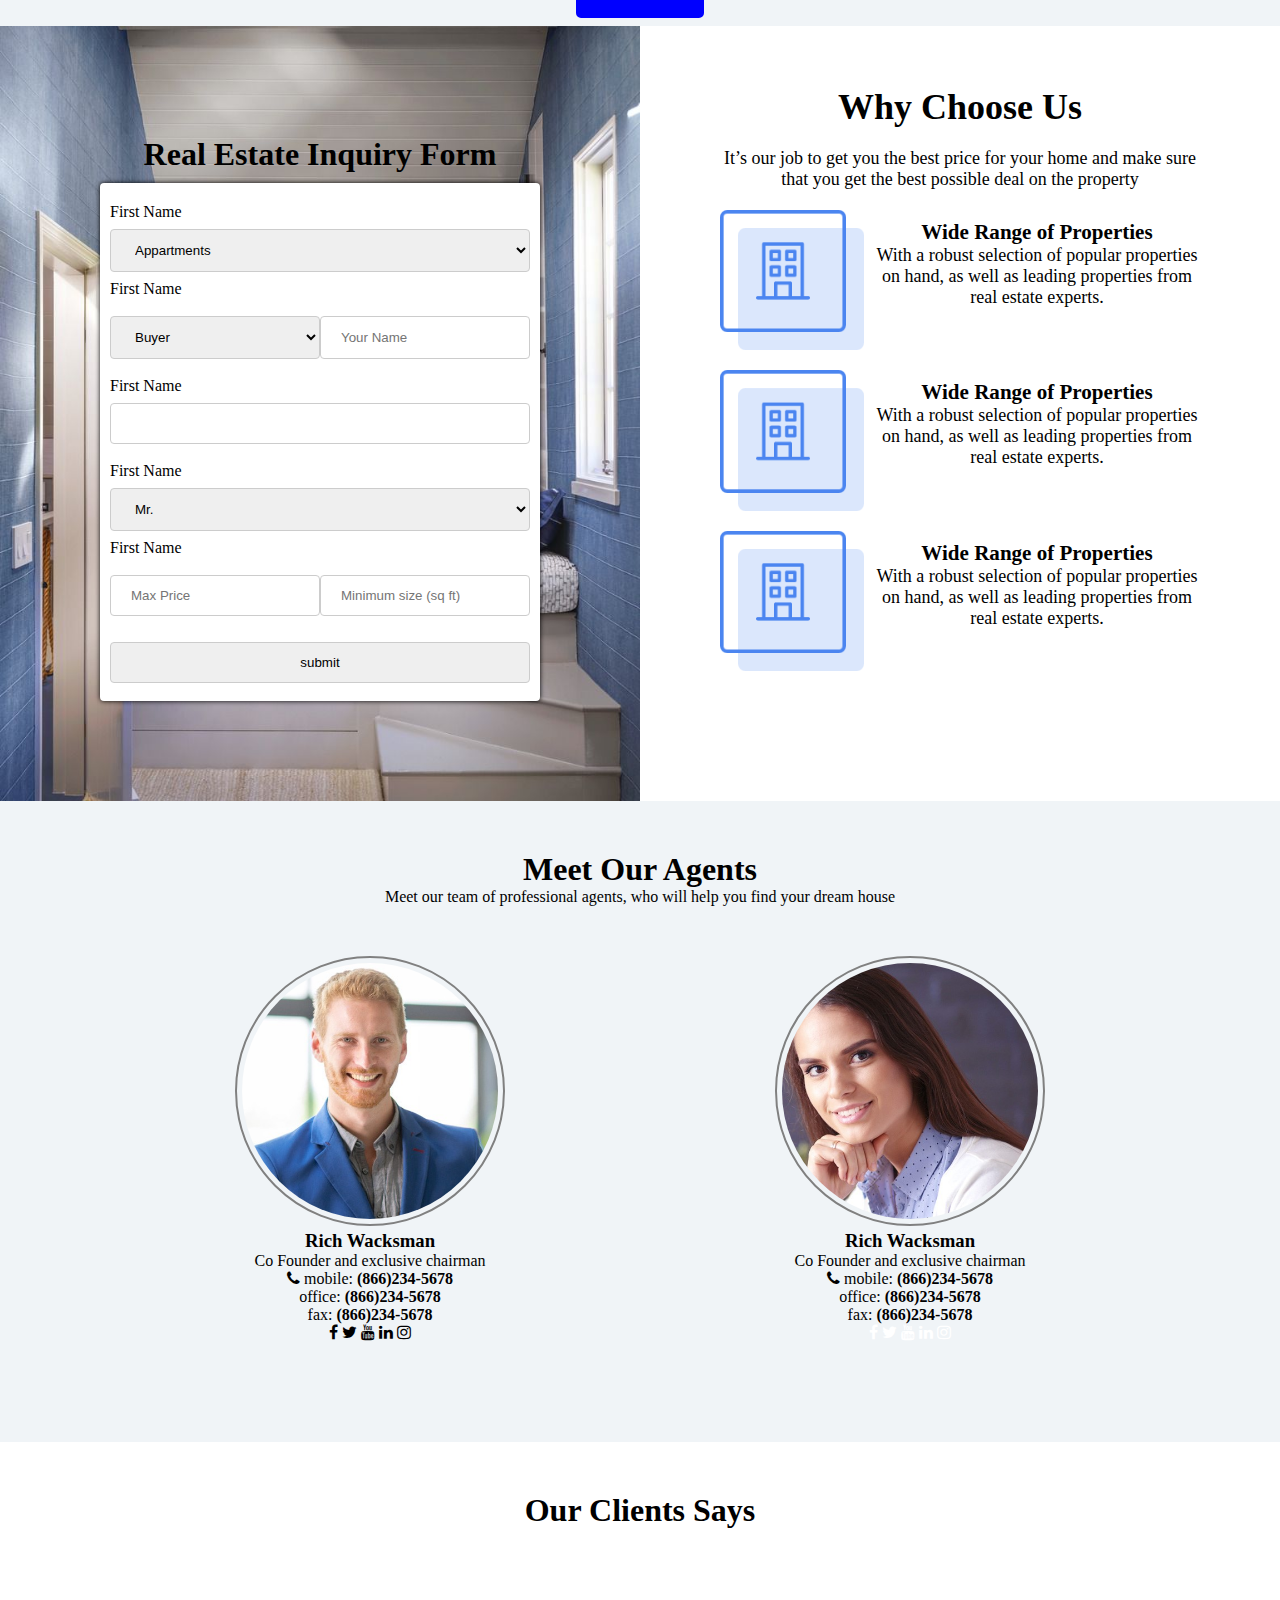
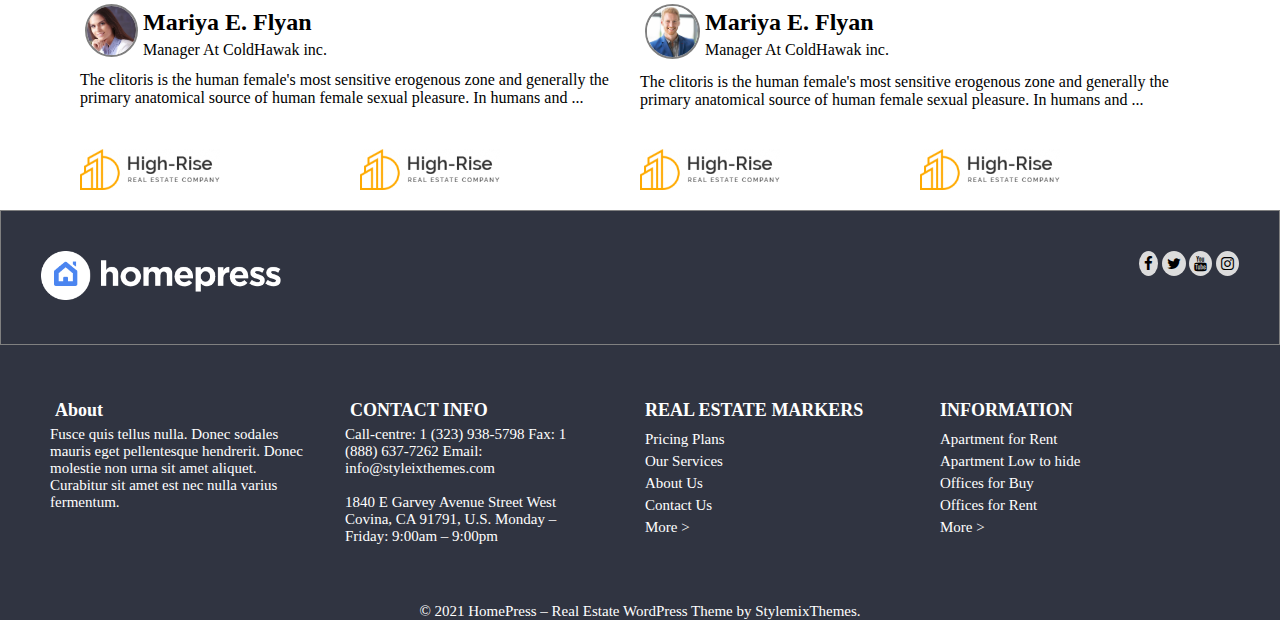
<file: project-2/homepress-grid-project2.htm>
<!DOCTYPE html>
<html lang="en">

<head>
    <meta charset="UTF-8">
    <meta http-equiv="X-UA-Compatible" content="IE=edge">
    <meta name="viewport" content="width=device-width, initial-scale=1.0">
    <title>Document</title>
    <link rel="stylesheet" href="css/homepress-grid-project2.css">
    <link rel="stylesheet" href="https://cdnjs.cloudflare.com/ajax/libs/font-awesome/4.7.0/css/font-awesome.css"
        integrity="sha512-5A8nwdMOWrSz20fDsjczgUidUBR8liPYU+WymTZP1lmY9G6Oc7HlZv156XqnsgNUzTyMefFTcsFH/tnJE/+xBg=="
        crossorigin="anonymous" referrerpolicy="no-referrer" />
    <link rel="stylesheet" href="css/homepress-grid-media-project2.css">
</head>

<body>
    <nav>

        <div class="nev">
            <div class="navbar">
                <h1> <i class="fa fa-home" aria-hidden="true"></i> homepress</h1>
                <div>
                    <ul class="menu">
                        <li class="Home">Home
                            <div class="Home1">
                                <a href="">Main Demo</a>
                                <a href="">Short Homepage</a>
                                <a href="">Classic Homepages</a>
                                <a href="">Home Agent</a>
                                <a href="">Homepage Marketplace</a>
                                <a href="">Home Property Slider</a>
                                <a href="">Home Leads Generation</a>
                                <a href="">Property Page Half Map</a>
                                <a href="">Property Search Over Image</a>
                                <a href="">Brokerage Agency</a>
                            </div>
                        </li>

                        <li class="Listing">Listing
                            <div class="Home2">
                                <a href="">Half Maps</a>
                                <a href="">Listing Grid/Row</a>
                                <a href="">List View Standard</a>
                                <a href=""> Listing Sidebar Left</a>
                                <a href="">Listing Sidebar Right</a>

                            </div>
                        </li>

                        <li class="Property">Property
                            <div class="Home3">
                                <a href="">Single Property v1</a>
                                <a href="">Single Property v2</a>
                                <a href="">Single Property v3</a>
                                <a href="">Single Property v4</a>
                                <a href="">Single Property v5</a>
                                <a href="">Single Property v6</a>
                                <a href="">Single Property v7</a>
                            </div>
                        </li>
                        <li class="pages">Pages
                            <div class="Home4">
                                <a href="">About Us</a>
                                <a href="">News</a>
                                <a href="">Agent Grid</a>
                                <a href="">Agent List</a>
                                <a href=""> Agent Profile</a>
                                <a href="">Agency Profile</a>
                                <a href=""> Services</a>
                                <a href=""> Contact Us</a>
                                <a href=""> Typography</a>
                            </div>
                        </li>
                        <li class="Idx">Idx.Pages
                            <div class="Home5">
                                <a href="">IDX Broker – Carousel</a>
                                <a href="">IDX Broker – Showcase</a>
                                <a href="">iHomefinder – Map Search</a>
                                <a href="">iHomefinder – Property View</a>
                                <a href=""> iHomefinder – Search forms</a>
                                <a href="">iHomefinder – Sell my house form</a>
                                <a href="">iHomefinder – Slider</a>
                                <a href="">iHomefinder – Valuation</a>
                            </div>
                        </li>
                    </ul>
                </div>








                <div class="listing">

                    <span class="list"> <i class="fa fa-home" aria-hidden="true"> AD LISTING</i> </span>
                    <span class="list2"> <i class="fa fa-repeat" aria-hidden="true"> </i>
                        <i class="fa fa-heart-o" aria-hidden="true"></i>
                        <i class="fa fa-user-o" aria-hidden="true"></i></span>
                </div>



            </div>


            <div class="nevcontant">

                <h1>Awesome Family Home</h1>
                <p>285 bads-391baths-1200 sq ft</p>
                <h2>$675,000</h2>
                <div class="color-button">
                    <button>
                        SUBMIT PROPERTY
                    </button>
                </div>

            </div>


        </div>
    </nav>
    <!-- navbar done -->

    <!-- searchbox start -->

    <div class="searchbox">

        <select>
            <option value="0">Buy</option>
            <option value="1">Rent</option>
            <option value="2">Sold</option>
        </select>
        <select>
            <option value="0">Appartment</option>
            <option value="1">Office</option>
            <option value="2">Townhome</option>
            <option value="3">Houses</option>
            <option value="4">Studio</option>
        </select>
        <input type="search" placeholder=" search">
        <button><i class="fa fa-search" aria-hidden="true">Search</i></button>
        <p>Advanced Search</p>
    </div>
    <!-- searchbox ended -->

    <div class="featuredlistings">
        <div class="lysting1">
            <h1>
                Discover Our Featured Listings
            </h1>
            <p>These featured listings contain exclusive real estate opportunities within the city</p>
        </div>

        <div class="lysting">

            <div class="lysting1">
                <div class="lyst1">

                    <div class="lyst">
                        <!-- <img src="img/romm-type-vibe-positive.jpg" alt="" width="100%"> -->
                        <div><a href="">Buy</a><a href="">rent</a></div>
                        <div class="border"></div>

                        <div id="lyst">
                            <i class="fa fa-eye" aria-hidden="true"></i>
                            <i class="fa fa-home" aria-hidden="true"></i>
                            <i class="fa fa-heart-o" aria-hidden="true"></i>
                        </div>



                    </div>

                </div>
                <div class="lyst2">
                    <a>Studio in Compton</a>
                    <div>
                        <i class="fa fa-bed"> 1</i>
                        <i class="fa fa-bath"> 1</i>
                        <i class="fa fa-wrench"> 1200 sq ft</i>

                        <h3>$450,000</h3>
                    </div>

                </div>



            </div>
            <div class="lysting1">
                <div class="lyst1">

                    <div class="lyst">
                        <!-- <img src="img/romm-type-vibe-positive.jpg" alt="" width="100%"> -->
                        <div><a href="">Buy</a><a href="">rent</a></div>
                        <div class="border"></div>

                        <div id="lyst">
                            <i class="fa fa-eye" aria-hidden="true"></i>
                            <i class="fa fa-home" aria-hidden="true"></i>
                            <i class="fa fa-heart-o" aria-hidden="true"></i>
                        </div>



                    </div>

                </div>
                <div class="lyst2">
                    <a>Studio in Compton</a>
                    <div>
                        <i class="fa fa-bed"> 1</i>
                        <i class="fa fa-bath"> 1</i>
                        <i class="fa fa-wrench"> 1200 sq ft</i>

                        <h3>$450,000</h3>
                    </div>

                </div>



            </div>
            <div class="lysting1">
                <div class="lyst1">

                    <div class="lyst">
                        <!-- <img src="img/romm-type-vibe-positive.jpg" alt="" width="100%"> -->
                        <div><a href="">Buy</a><a href="">rent</a></div>
                        <div class="border"></div>

                        <div id="lyst">
                            <i class="fa fa-eye" aria-hidden="true"></i>
                            <i class="fa fa-home" aria-hidden="true"></i>
                            <i class="fa fa-heart-o" aria-hidden="true"></i>
                        </div>



                    </div>

                </div>
                <div class="lyst2">
                    <a>Studio in Compton</a>
                    <div>
                        <i class="fa fa-bed"> 1</i>
                        <i class="fa fa-bath"> 1</i>
                        <i class="fa fa-wrench"> 1200 sq ft</i>

                        <h3>$450,000</h3>
                    </div>

                </div>



            </div>





        </div>
    </div>



    <div class="appartment-type">
        <h1>Explore Apartment Types</h1>
        <p>Explore all the different types of apartments so you can choose the best option for you</p>


        <div class="grid-img">
            <div class="grid1">
                <div class="grid-img1">
                    <div><img src="img/small-bedroom-ideas.avif" alt=""></div>
                    <div> <img src="img/modular-hall-interior-design-500x500.jpg" alt=""></div>
                </div>
                <div class="grid-img2">
                    <div><img src="img/filters_quality(75).jpg" alt=""></div>
                    <div> <img src="img/apartmentscomplex2.jpg" alt=""></div>
                </div>
            </div>
            <div class="grid2">
                <div> <img src="img/luxurious-bedroom-design-2.jpg" alt=" "></div>

            </div>


        </div>


    </div>


    <div class="rent-properties">
        <div class="rent">
            <h1>Properties For Rent</h1>
            <p>Search over 2000 properties to rent from the top agents in the country</p>
        </div>

        <div class="lysting">

            <div class="lysting1">
                <div class="lyst1">

                    <div class="lyst">
                        <!-- <img src="img/romm-type-vibe-positive.jpg" alt="" width="100%"> -->
                        <div><a href="">Buy</a><a href="">rent</a></div>
                        <div class="border"></div>

                        <div id="lyst">
                            <i class="fa fa-eye" aria-hidden="true"></i>
                            <i class="fa fa-home" aria-hidden="true"></i>
                            <i class="fa fa-heart-o" aria-hidden="true"></i>
                        </div>



                    </div>

                </div>
                <div class="lyst2">
                    <a>Studio in Compton</a>
                    <div>
                        <i class="fa fa-bed"> 1</i>
                        <i class="fa fa-bath"> 1</i>
                        <i class="fa fa-wrench"> 1200 sq ft</i>

                        <h3>$450,000</h3>
                    </div>

                </div>



            </div>
            <div class="lysting1">
                <div class="lyst1">

                    <div class="lyst">
                        <!-- <img src="img/romm-type-vibe-positive.jpg" alt="" width="100%"> -->
                        <div><a href="">Buy</a><a href="">rent</a></div>
                        <div class="border"></div>

                        <div id="lyst">
                            <i class="fa fa-eye" aria-hidden="true"></i>
                            <i class="fa fa-home" aria-hidden="true"></i>
                            <i class="fa fa-heart-o" aria-hidden="true"></i>
                        </div>



                    </div>

                </div>
                <div class="lyst2">
                    <a>Studio in Compton</a>
                    <div>
                        <i class="fa fa-bed"> 1</i>
                        <i class="fa fa-bath"> 1</i>
                        <i class="fa fa-wrench"> 1200 sq ft</i>

                        <h3>$450,000</h3>
                    </div>

                </div>



            </div>
            <div class="lysting1">
                <div class="lyst1">

                    <div class="lyst">
                        <!-- <img src="img/romm-type-vibe-positive.jpg" alt="" width="100%"> -->
                        <div><a href="">Buy</a><a href="">rent</a></div>
                        <div class="border"></div>

                        <div id="lyst">
                            <i class="fa fa-eye" aria-hidden="true"></i>
                            <i class="fa fa-home" aria-hidden="true"></i>
                            <i class="fa fa-heart-o" aria-hidden="true"></i>
                        </div>



                    </div>

                </div>
                <div class="lyst2">
                    <a>Studio in Compton</a>
                    <div>
                        <i class="fa fa-bed"> 1</i>
                        <i class="fa fa-bath"> 1</i>
                        <i class="fa fa-wrench"> 1200 sq ft</i>

                        <h3>$450,000</h3>
                    </div>

                </div>



            </div>





        </div>
        <div class="lysting">

            <div class="lysting1">
                <div class="lyst1">

                    <div class="lyst">
                        <!-- <img src="img/romm-type-vibe-positive.jpg" alt="" width="100%"> -->
                        <div><a href="">Buy</a><a href="">rent</a></div>
                        <div class="border"></div>

                        <div id="lyst">
                            <i class="fa fa-eye" aria-hidden="true"></i>
                            <i class="fa fa-home" aria-hidden="true"></i>
                            <i class="fa fa-heart-o" aria-hidden="true"></i>
                        </div>



                    </div>

                </div>
                <div class="lyst2">
                    <a>Studio in Compton</a>
                    <div>
                        <i class="fa fa-bed"> 1</i>
                        <i class="fa fa-bath"> 1</i>
                        <i class="fa fa-wrench"> 1200 sq ft</i>

                        <h3>$450,000</h3>
                    </div>

                </div>



            </div>
            <div class="lysting1">
                <div class="lyst1">

                    <div class="lyst">
                        <!-- <img src="img/romm-type-vibe-positive.jpg" alt="" width="100%"> -->
                        <div><a href="">Buy</a><a href="">rent</a></div>
                        <div class="border"></div>

                        <div id="lyst">
                            <i class="fa fa-eye" aria-hidden="true"></i>
                            <i class="fa fa-home" aria-hidden="true"></i>
                            <i class="fa fa-heart-o" aria-hidden="true"></i>
                        </div>



                    </div>

                </div>
                <div class="lyst2">
                    <a>Studio in Compton</a>
                    <div>
                        <i class="fa fa-bed"> 1</i>
                        <i class="fa fa-bath"> 1</i>
                        <i class="fa fa-wrench"> 1200 sq ft</i>

                        <h3>$450,000</h3>
                    </div>

                </div>



            </div>
            <div class="lysting1">
                <div class="lyst1">

                    <div class="lyst">
                        <!-- <img src="img/romm-type-vibe-positive.jpg" alt="" width="100%"> -->
                        <div><a href="">Buy</a><a href="">rent</a></div>
                        <div class="border"></div>

                        <div id="lyst">
                            <i class="fa fa-eye" aria-hidden="true"></i>
                            <i class="fa fa-home" aria-hidden="true"></i>
                            <i class="fa fa-heart-o" aria-hidden="true"></i>
                        </div>



                    </div>

                </div>
                <div class="lyst2">
                    <a>Studio in Compton</a>
                    <div>
                        <i class="fa fa-bed"> 1</i>
                        <i class="fa fa-bath"> 1</i>
                        <i class="fa fa-wrench"> 1200 sq ft</i>

                        <h3>$450,000</h3>
                    </div>

                </div>



            </div>





        </div>
        <div class="lysting">

            <div class="lysting1">
                <div class="lyst1">

                    <div class="lyst">
                        <!-- <img src="img/romm-type-vibe-positive.jpg" alt="" width="100%"> -->
                        <div><a href="">Buy</a><a href="">rent</a></div>
                        <div class="border"></div>

                        <div id="lyst">
                            <i class="fa fa-eye" aria-hidden="true"></i>
                            <i class="fa fa-home" aria-hidden="true"></i>
                            <i class="fa fa-heart-o" aria-hidden="true"></i>
                        </div>



                    </div>

                </div>
                <div class="lyst2">
                    <a>Studio in Compton</a>
                    <div>
                        <i class="fa fa-bed"> 1</i>
                        <i class="fa fa-bath"> 1</i>
                        <i class="fa fa-wrench"> 1200 sq ft</i>

                        <h3>$450,000</h3>
                    </div>

                </div>



            </div>
            <div class="lysting1">
                <div class="lyst1">

                    <div class="lyst">
                        <!-- <img src="img/romm-type-vibe-positive.jpg" alt="" width="100%"> -->
                        <div><a href="">Buy</a><a href="">rent</a></div>
                        <div class="border"></div>

                        <div id="lyst">
                            <i class="fa fa-eye" aria-hidden="true"></i>
                            <i class="fa fa-home" aria-hidden="true"></i>
                            <i class="fa fa-heart-o" aria-hidden="true"></i>
                        </div>



                    </div>

                </div>
                <div class="lyst2">
                    <a>Studio in Compton</a>
                    <div>
                        <i class="fa fa-bed"> 1</i>
                        <i class="fa fa-bath"> 1</i>
                        <i class="fa fa-wrench"> 1200 sq ft</i>

                        <h3>$450,000</h3>
                    </div>

                </div>



            </div>
            <div class="lysting1">
                <div class="lyst1">

                    <div class="lyst">
                        <!-- <img src="img/romm-type-vibe-positive.jpg" alt="" width="100%"> -->
                        <div><a href="">Buy</a><a href="">rent</a></div>
                        <div class="border"></div>

                        <div id="lyst">
                            <i class="fa fa-eye" aria-hidden="true"></i>
                            <i class="fa fa-home" aria-hidden="true"></i>
                            <i class="fa fa-heart-o" aria-hidden="true"></i>
                        </div>



                    </div>

                </div>
                <div class="lyst2">
                    <a>Studio in Compton</a>
                    <div>
                        <i class="fa fa-bed"> 1</i>
                        <i class="fa fa-bath"> 1</i>
                        <i class="fa fa-wrench"> 1200 sq ft</i>

                        <h3>$450,000</h3>
                    </div>

                </div>



            </div>





        </div>

        <div class="color-button">
            <button>
                view more
            </button>
        </div>
    </div>

    <div class="inquiry">
        <div>
            <div class="form">
                <h1>Real Estate Inquiry Form</h1>
                <form action="">
                    <div class="form1">
                        <label for="fname">First Name</label>
                        <select name="Select value" placeholder="Select-value" id="Inquiry type">
                            <option value="text">Appartments</option>
                            <option value="text">Offices</option>
                            <option value="text">Houses</option>
                            <option value="text">Studios</option>
                        </select>
                    </div>

                    <label for="fname">First Name</label>
                    <div class="form2">
                        <select name="Select value" placeholder="Select-value" id="Inquiry type">
                            <option value="text">Buyer</option>
                            <option value="text">Agent</option>
                        </select>
                        <input type="text" placeholder="Your Name">

                    </div>

                    <div class="form1">
                        <label for="fname">First Name</label>
                        <input type="email">
                    </div>

                    <div class="form1">
                        <label for="fname">First Name</label>
                        <select name="Select value" placeholder="Select-value" id="Inquiry type">
                            <option value="text">Mr.</option>
                            <option value="text">Mrs.</option>
                        </select>
                    </div>

                    <label for="fname">First Name</label>
                    <div class="form2">
                        <input type="text" placeholder="Max Price">
                        <input type="text" placeholder="Minimum size (sq ft)">
                    </div>

                    <div class="form6">
                        <button>submit</button>
                    </div>

                </form>

            </div>
        </div>

        <div class="about-us">
            <div>
                <h1>Why Choose Us</h1>
                <p>It’s our job to get you the best price for your home and make sure that you get the best possible
                    deal on the property</p>
                <div class="about">
                    <img src="img/icon-1.png" alt="">
                    <span>
                        <h3>
                            Wide Range of Properties
                        </h3>
                        <p>
                            With a robust selection of popular properties on hand, as well as leading properties from
                            real estate experts.
                        </p>
                    </span>
                </div>
                <div class="about">
                    <img src="img/icon-1.png" alt="">
                    <span>
                        <h3>
                            Wide Range of Properties
                        </h3>
                        <p>
                            With a robust selection of popular properties on hand, as well as leading properties from
                            real estate experts.
                        </p>
                    </span>
                </div>
                <div class="about">
                    <img src="img/icon-1.png" alt="">
                    <span>
                        <h3>
                            Wide Range of Properties
                        </h3>
                        <p>
                            With a robust selection of popular properties on hand, as well as leading properties from
                            real estate experts.
                        </p>
                    </span>
                </div>
            </div>


        </div>

    </div>

    <div class="agent">
        <h1>Meet Our Agents</h1>
        <p>Meet our team of professional agents, who will help you find your dream house</p>
        <div class="agent-team">
            <div class="boy">
                <div class="foto">
                    <img src="img/staff-1.jpg" alt="">
                </div>
                <div class="bio">
                    <h3>Rich Wacksman</h3>
                    <p>Co Founder and exclusive chairman</p>
                    <p><span><i class="fa fa-phone"></i></span> mobile: <b>(866)234-5678</b></p>
                    <p> office: <b>(866)234-5678</b></p>
                    <p> fax: <b>(866)234-5678</b></p>
                    <span>
                        <i class="fa fa-facebook"></i>
                        <i class="fa fa-twitter"></i>
                        <i class="fa fa-youtube"></i>
                        <i class="fa fa-linkedin"></i>
                        <i class="fa fa-instagram"></i>


                    </span>

                </div>
            </div>
            <div class="girl">
                <div class="foto">
                    <img src="img/staff-2.jpg" alt="">
                </div>
                <div class="bio">
                    <h3>Rich Wacksman</h3>
                    <p>Co Founder and exclusive chairman</p>
                    <p><i class="fa fa-phone"></i> mobile: <b>(866)234-5678</b></p>
                    <p> office: <b>(866)234-5678</b></p>
                    <p> fax: <b>(866)234-5678</b></p>
                    <div class="end">
                        <i class="fa fa-facebook"></i>
                        <i class="fa fa-twitter"></i>
                        <i class="fa fa-youtube"></i>
                        <i class="fa fa-linkedin"></i>
                        <i class="fa fa-instagram"></i>


                    </div>

                </div>
            </div>

        </div>
    </div>

    <div class="clint-side">
        <h1>Our Clients Says</h1>

        <div class="clint">

            <div class="lady-clint">
                <div class="lady">
                    <div class="lady1"><img src="img/staff-2.jpg" alt=""></div>
                    <div class="lady2">
                        <h2>Mariya E. Flyan</h2>
                        <p>Manager At ColdHawak inc.</p>
                    </div>
                </div>
                <div>The clitoris is the human female's most sensitive erogenous zone and generally the primary
                    anatomical source of human female sexual pleasure. In humans and ...
                </div>
            </div>



            <div class="men-clint">
                <div class="lady">
                    <div class="lady1"><img src="img/staff-1.jpg" alt=""></div>
                    <div class="lady2">
                        <h2>Mariya E. Flyan</h2>
                        <p>Manager At ColdHawak inc.</p>
                    </div>
                </div>
                <div>The clitoris is the human female's most sensitive erogenous zone and generally the primary
                    anatomical source of human female sexual pleasure. In humans and ...
                </div>
            </div>
        </div>

        <div class="compony">
            <img src="img/partner_one-o9msuoa20z56rsfxhjopdagsv8asjv0t098ji4smjw.png" alt="">
            <img src="img/partner_one-o9msuoa20z56rsfxhjopdagsv8asjv0t098ji4smjw.png" alt="">
            <img src="img/partner_one-o9msuoa20z56rsfxhjopdagsv8asjv0t098ji4smjw.png" alt="">
            <img src="img/partner_one-o9msuoa20z56rsfxhjopdagsv8asjv0t098ji4smjw.png" alt="">
        </div>
    </div>
    <footer>
        <div class="frist-footer">
            <div><img src="img/white-logo.png" alt="" width="100%"></div>
            <div>
                <i class="fa fa-facebook"></i>
                <i class="fa fa-twitter"></i>
                <i class="fa fa-youtube"></i>
                <i class="fa fa-instagram"></i>
            </div>
        </div>
        <div class="foot-contant">
            <div>
                <h2>About</h2>
                <p>Fusce quis tellus nulla. Donec sodales mauris eget pellentesque hendrerit. Donec molestie non urna
                    sit amet aliquet. Curabitur sit amet est nec nulla varius fermentum.</p>
            </div>
            <div>
                <h2>CONTACT INFO</h2>
                <p>Call-centre: 1 (323) 938-5798
                    Fax: 1 (888) 637-7262
                    Email: info@styleixthemes.com</p><br>
                <p>1840 E Garvey Avenue Street
                    West Covina, CA 91791, U.S.
                    Monday – Friday: 9:00am – 9:00pm</p>
            </div>
            <div>
                <h2>REAL ESTATE MARKERS</h2>
                <a href="">Pricing Plans</a>
                <a href="">Our Services</a>
                <a href="">About Us</a>
                <a href="">Contact Us</a>
                <span>
                    <a href="">More ></a>
                </span>


            </div>
            <div>
                <h2>INFORMATION</h2>
                <a href="">Apartment for Rent</a>
                <a href="">Apartment Low to hide</a>
                <a href="">Offices for Buy
                </a>
                <a href="">Offices for Rent</a>
                <span>
                    <a href="">More ></a>
                </span>
            </div>
        </div>
        <p class="end">© 2021 HomePress – Real Estate WordPress Theme by StylemixThemes.</p>

    </footer>


</body>

</html>
</file>
<file: contact.css>
* {
    font-family: font-regular;
    margin: 0;
    padding: 0;
}
body{
    background-color: rgb(248,248,248);
}
@font-face {
    font-family: font-regular;
    src: url(fonts/IBMPlexSans-Regular.ttf);
}


.homepage {
    display: flex;
}
.main{
    display: inline-block;
}
.logo,#button,#menu{
    display: none;
    }



.home {
    background-color: black;
    width: 30%;
    color: white;
    padding: 20px;
    list-style-type: none;
    font-size: 17px;
}

.home li {
    list-style-type: none;
    border: 2px solid transparent;
    border-radius: 5px;
    margin-bottom: 1px;
}

.home li:hover {
    border: 2px solid white;

}

.menu {
    color: #FFF;
    line-height: 2;
    margin-top: 50px;
    margin-bottom: 79px;
    text-decoration: none;
    text-align: center;

}

.menu a {
    color: white;
    text-decoration: none;
    display: block;
    font-weight: 100;
    text-transform: uppercase;
    text-align: center;
}
.brands i {
    color: black;
    background-color: #FFF;
    display: inline-block;
    padding: 5px;
    margin-bottom: 10px;
    border-radius: 50%;

}

.brands p {
  
    font-size: large;
}


.home {
    background-color: black;
    width: 10%;
    /* position: fixed; */
    color: white;
    padding: 20px;
    list-style-type: none;
    font-size: 17px;
}

.home li {
    list-style-type: none;
    border: 2px solid transparent;
    border-radius: 5px;
    margin-bottom: 1px;
}

.home li:hover {
    border: 2px solid white;

}



h1 {
    text-align: center;
    color: #333;
}
.reach-details h2{
    font-size: 50px;
}
.reach-contact h2{
    font-size: 30px;
}
.reach-media{display: flex;}
.reach-media a{
    text-decoration: none;
    color: black;
    font-size: larger;
    margin-right: 10px;
}
.contact p{
    font-size: larger;
}
.contact{
    margin: auto;
    display: grid;
    padding: 20px;
    grid-template-columns: 4fr 6fr;
    gap: 50px;
    line-height: 1.6;
}
.reach div{
    margin-bottom: 50px;
} 

form {
    width: auto;
    background-color: #fff;
    padding: 20px;
    border-radius: 8px;
    box-shadow: 0 0 10px rgba(0, 0, 0, 0.1);
}

label {
    display: block;
    margin-bottom: 8px;
    color: #333;
}
.form-flex{
    display: flex;
}
form h3{
    font-size: 40px;
}


input {
    width: 100%;
    padding: 8px;
    margin-bottom: 16px;
    box-sizing: border-box;
    border: none;
    border-bottom: 1px solid white;
    margin-right: 15px;
    background: transparent;
    color: #fff;
    font-size: 20px;

}
::placeholder,label {
    color: #fff;
    font-size: 20px;

}
form{
    line-height: 3;
    background: linear-gradient(328deg, #FFB147 5.74%, #FF6C63 50.64%, #B86ADF 92.05%);

}
form h3{
    color: #fff;
}

textarea {
    resize: vertical;
}
input:focus{
    outline: none;
}


input[type="submit"] {
    background-color: #007bff;
    color: #fff;
    cursor: pointer;
    width: 30%;
    padding: 15px;
    font-size: 20px;
    border-radius: 5px;
}
input[type="file"] {
    display: none;
}

input[type="submit"]:hover {
    background-color: #0056b3;
    
}
</file>
<file: contact-media.css>
@media (max-width: 1199.98px) { 

/* .home{width: 20%;} */

}

@media (max-width: 991.98px) { 
.home{
font-size: medium;

}
.form-flex{
    flex-wrap: wrap;
}
.menu{
    margin: 20px;
}
.brands p{
    font-size: large;
    margin: 0;
}
.contact{
    padding: 20px;
    align-items: center;
}
.reach-details h2{
    font-size: 40px;
}
.reach-contact h2{
    font-size: 20px;
}
input{
    margin: 0px;
}
input[type="submit"] {
    width: 40%};
 }

@media (max-width: 767.98px) { 
    .home{
        width: 20%;
        z-index: +2;
     }
    .homepage {
    display: inline;
    }
    .home,.home-sidebar{
        display: flex;
        justify-content: space-around;
        align-items: center;
        width: 100%;
        padding: 0;
        height: 70px;
    }
    .logo{
        display: inline-block;
        margin: 0 10px;
    }
    .home h2{
        display: none;
    }
    .menu{
        display: flex;
       margin: auto;
       gap: 8px;
        
    }
    .brands{
        display: flex;
        gap: 10px;
    }
    .brands p{
        display: none;
    }

    .contact{
        grid-template-columns: 1fr;
    }

 }
@media (max-width:575.98px) {
    
    .home-sidebar{
        display: none;
    }
    .home,.home-sidebar{
          justify-content: space-between;
    }
    #button{
        display: inline-block;
        padding: 5px 7px;
        font-size: large;
        margin: 0 10px;
    }
  
    #menu{
        position: absolute;
        top: 13.8%;
        left: 70%;
        height: 250px;
        width: 150px;
        background-color: red;
        text-align: center;
        line-height: 2.3;
        border: none;
        font-size: larger;
        z-index: +5;

    }
    #menu li{
        display: inline;
    }
    #menu a{
        color: white;
        text-decoration: none;
        /* display: block; */
        font-weight: 500;
        text-transform: uppercase;

    }
    .home h2{
        display: inline-block ;
    }
}
</file>
<file: works.css>
* {
    font-family: font-regular;
    margin: 0;
    padding: 0;
}


@font-face {
    font-family: font-regular;
    src: url(fonts/IBMPlexSans-Regular.ttf);
}
body{
   background-color: #F8F8F8;
   overflow-y: hidden;
}
.project-img-hidden{
    display: none;
}
a{
    color: black;
   
    text-decoration: none;

}
.homepage {
    display: flex;
}

.main{
    display: inline-block;
}
.logo,#button,#menu{
    display: none;
    }



.home {
    background-color: black;
    width: 10%;
    color: white;
    padding: 20px;
    list-style-type: none;
    font-size: 17px;
}

.home li {
    list-style-type: none;
    border: 2px solid transparent;
    border-radius: 5px;
    margin-bottom: 1px;
}

.home li:hover {
    border: 2px solid white;

}

.menu {
    color: #FFF;
    line-height: 2;
    margin-top: 50px;
    margin-bottom: 80px;
    text-decoration: none;
    text-align: center;

}

.menu a {
   
    /* display: block; */
    font-weight: 100;
    color: #FFF;
    text-transform: uppercase;
}

.brands i {
    color: black;
    background-color: #FFF;
    display: inline-block;
    padding: 5px;
    margin-bottom: 11.5px;
    border-radius: 50%;
}

.brands p {
    font-size: large;
}
.works{
    display: grid;
    grid-template-columns: 1fr 1fr;
    width: 70%;
    margin:50px auto;
    gap: 50px 0;  
    color: white; 
   
}
.scale-img{
    overflow: hidden;
    border-radius: 10px;
}
.project-img:hover{
    transform: scale(1.1);
    transition: .5s;
    
}

.projects{
   max-height: 200px;
    max-width: 300px;
    background-color: rgba(255, 255, 255, 0.145); 
    border-radius: 20px; 
    backdrop-filter: blur(10px);
    box-shadow: 0 0 40px rgba(8, 7, 16, 0.6);
    object-fit: cover;
    position: relative;
     margin: auto;

}
.first-ball1
{
    height: 80px;
    width: 80px;
    clip-path: polygon(0% 20%, 60% 20%, 60% 0%, 100% 50%, 60% 100%, 60% 80%, 0% 80%);
    position: absolute;
    background: rgb(224, 19, 80);
    top: 0;
    left: 0;
    text-align: center;
    display: flex;
    align-items: center;
}
.first-ball2
{
    height: 50px;
    width: 50px;
    border-radius: 50%;
    position: absolute;
    background: rgb(236, 65, 13);
    top: 95%;
    left: 5%;
    transform: translate(-50%,-50%);
    
}
.first-ball3
{
    height: 160px;
    width: 160px;
    border-radius: 50%;
    position: absolute;
    background: linear-gradient(#c007d1,#fe4a86);
    top: 10%;
    left: 90%;
    transform: translate(-50%,-50%);
    text-align: center;
    display: flex;
    align-items: center;


}
.first-ball3 h3{
  
}
</file>
<file: works-media.css>
@media (max-width: 1199.98px) { 
    .menu{
        margin-top: 40px;
        margin-bottom: 40px;
    }
    .brands i{
        margin-bottom: 7.5px;
    }
}


@media (max-width: 991.98px) { 

.project-details h1{
    font-size: 23px;
}
.brands p{
    font-size: 15px;
    margin-top: 30px;
}
.brands i{
    margin-bottom: 9px;
}
.works{
    margin: auto;
    gap: 72px 50px;
    margin-top: 75px;
}
}


@media (max-width: 767.98px) { 
    .homepage {
       
        display: inline;

    }
    .home,.home-sidebar{
        display: flex;
        justify-content: space-around;
        align-items: center;
        width: 100%;
        padding:0 10px 0 0;
    }
    body{
        overflow-x: hidden;
    }
    .logo{
        display: inline-block;
        margin: 0 10px;
    }
    .home h2{
        display: none;
    }
    .menu{
        display: flex;
       margin:auto;
       gap: 8px;
        
    }
    .brands{
        display: flex;
        gap: 10px;
    }
    .brands p{
        display: none;
    }

    .works{
        gap: 90px 90px;
        margin-top: 92px;
    

    }
    .projects h1{
       font-size: 18px;
    }

.projects{
    padding: 0;   
}

}
@media (max-width: 575.98px) { 
    body{
        overflow: scroll;
    }
    .works{
    grid-template-columns: 1fr ;

    }

    .home-sidebar{
        display: none;
    }
    .home{
          justify-content: space-between;
    }
    #button{
        display: inline-block;
        padding: 5px 7px;
        font-size: large;
        margin: 0 10px;
    }
    #menu{
        position: absolute;
        top: 9%;
        left: 71.5%;
        height: 250px;
        width: 150px;
        background-color: red;
        text-align: center;
        line-height: 2.3;
        border: none;
        font-size: larger;
        z-index: +5;

    }
    #menu li{
        display: inline;
    }
    #menu a{
        color: white;
        text-decoration: none;
        /* display: block; */
        font-weight: 500;
        text-transform: uppercase;
    
    }
    .home h2{
        display: inline-block ;
    }
    
.project-details{
    width: 100%;
}

 }
</file>
<file: project-1/css/homepress-flex.css>
* {
    margin: 0;
    padding: 0;
    box-sizing: border-box;
}

body {
    background: url(../img/city-4667143_1280.jpg);
    background-size: cover;
    background-attachment: fixed;


}

body a {
    text-decoration: none;
}

a:hover {
    text-decoration: underline;
}



.nev {
    color: white;
    background-repeat: no-repeat;
    background-size: cover;
    background-image: url(../img/ciudad-maderas-MXbM1NrRqtI-unsplash-1170x490.jpg.webp);
}


.navbar {
    display: flex;
    flex-wrap: wrap;
    justify-content: space-between;
    padding: 30px 100px;
    font-size: 18px;
    align-items: center;
    color: white;
    position: relative;
}

.navbar ul {
    display: flex;

}

.navbar li {
    list-style: none;
    margin-right: 20px;
    padding: 15px;
}

.navbar a {
    display: block;
    padding: 5px;
    color: black;
}

.Home {
    background-color: blue;
}

.Home1,
.Home2,
.Home3,
.Home4,
.Home5 {
    position: absolute;
    background-color: white;
    font-size: medium;
    line-height: 40px;
    visibility: hidden;
    margin-top: 10px;
    border: 3px transparent;
    border-top: 5px solid blue;
    margin-left: -15px;
    padding: 20px;

}

.Home:hover .Home1 {
    visibility: visible;
}

.Listing:hover {
    background-color: blue;
}

.Listing:hover .Home2 {
    visibility: visible;
}

.Property:hover {
    background-color: blue;
}

.Property:hover .Home3 {
    visibility: visible;
}

.pages:hover {
    background-color: blue;
}

.pages:hover .Home4 {
    visibility: visible;
}

.Idx:hover:hover {
    background-color: blue;
}

.Idx:hover .Home5 {
    visibility: visible;
}


.listing .list,.list2 * {
    padding: 10px;
    margin-right: 15px;
    border: 2px solid;
    border-radius: 50%;
    font-size: 15px;

}
.listing span{background-color: transparent;}

.list:hover {
    background-color: white;
    color: black;
}

.listing .list {
    border-radius: 20px;
}

.avanue {
    display: flex;
    width: 80%;
    justify-content: space-between;
    margin: auto;
    padding: 20px;
    border: 2px solid black;
    font-size: 20px;
    align-items: center;
    margin-top: 450px;
    background-color: white;
    color: black;
}

.avan1 h3 {
    color: blue;
}

.avan2,
.av {

    align-items: center;
    display: flex;

}

.av * {
    padding-right: 10px;
}

#site-search {
    width: 30%;
}


.searchbox {
    width: 100%;
    padding: 30px;
    display: flex;
    justify-content: center;
    font-size: 20px;
    text-align: center;
    background-color: white;

}

.searchbox p {
    color: blue;
}

.searchbox * {
    height: 50px;
    width: 200px;
    margin-right: 20px;
}

.searchbox button {
    background-color: blue;
    color: white;
    font-size: 20px;    
    padding-top: 10px;
}
   
    .button button{
        border-radius: 5px;
        border: none;
        font-size: medium;
    }

.searchbox select:hover {
    color: blue;
}

.searchbox button:hover {
    background-color: rgba(0, 128, 0, 0.689);
}

.pagebox {
    width: 100%;
    background-color: white;
    margin: auto;
    padding-top: 20px;

}

.button {
    text-align: center;
}

.pagebox button {
    padding: 10px 30px 10px 30px;
    background-color: blue;
    font-size: larger;
    color: white;

}

.pagebox1 {
    width: 60%;
    text-align: center;
    margin: auto;
    padding: 10px;
    font-size: 20px;



}

.pagebox1 h1 {
    padding-bottom: 20px;
}

.pagebox2 {
    padding: 20px;
    display: flex;
    flex-wrap: wrap;
    margin: 20px;

}




.page1 {
    width: 45%;
    /* border: 2px solid; */
    display: flex;
    font-size: 20px;
    box-shadow: 2px 2px 10px gray;
    margin-right: 20px;
    border-radius: 10px;
    margin: auto;
    background-color: white;



}


.page1 p {
    display: inline;

}

.g,
.pg2 {
    visibility: hidden;
}

.page1:hover .pg2 {
    visibility: visible;
}

.page1:hover .g {
    visibility: visible;
}


.pageimg {
    background: url(../img/img1.jpg);
    background-size: cover;
    width: 50%;

}

.pg1 {

    width: 100%;
    padding: 20px;
    padding-bottom: 50px;
    display: flex;


}

.p p,span {
    background-color: green;
    border-radius: 5px;
    padding: 2px;
    font-size: 18px;
    color: white;
}
.p span{background-color: blue;}

.p,.g 
{
    width: 50%;
}

.g {
    text-align: right;
}



.pg2 {
    width: 100%;
    padding: 10px;
    padding-top: 60px;
    font-size: 30px;
    /* background: chocolate; */
    text-align: right;

}

.pagecontant {
    /* text-align: center; */
    width: 50%;
    padding: 10px;
    padding-top: 15px;
    font-size: 20px;
    line-height: 30px;

}

.pagecontant div {
    padding-bottom: 5px;
}

.pagecontant h3,
p {
    display: inline;
}

.pagecontant h3 {
    color: blue;
    padding-right: 15px;
}

.pagecontant span {
    margin-left: 80px;
}


.details {
    padding: 50px;
    background-color: white;
}

.details h1 {
    text-align: center;
    font-size: 40px;
    padding: 20px;
    padding-top: 100px;
}
.inner-details{display: flex;flex-wrap: wrap;}
.details img {
    width: 20%;
    display: block;
}

.details1 {
    display: flex;
    width: 30%;
}

.text {
    width: 80%;
    padding: 0px 0px 50px 10px;

}

.text h2 {
    margin-bottom: 20px;
    margin: 10px;
}

.text p {
    font-size: larger;
}

.inner-details {
    display: flex;
    justify-content: center;
    margin-top: 50px;
    margin-right: 20px;
}

.feature-property {


    margin: auto;
    background-color: #E6E8F0;
    font-size: larger;
    padding-bottom: 50px;
}

.feature {
    display: flex;
    align-items: center;
    justify-content: space-between;
    padding: 100px 100px 30px 100px;


}

.feature span {
    color: blue;
    background-color: transparent;
}

.property {
    display: flex;
    flex-wrap: wrap;
    width: 100%;
    padding: 50px;
}

.my-img {
    width: 15%;
    padding-right: 20px;


}

.about-me {
    display: flex;
    width: auto;
    justify-content: center;
    padding: 100px 30px 100px 30px;
    background-color: white;
    font-size: large;


}

.about {
    width: 50%;
    margin-top: 10px;
}

.about h3 {
    padding-bottom: 20px;
    padding-top: 20px;
}
.about h5{color: blue;}

.transparent-beckground {
    text-align: center;
    padding: 100px;
    color: #fff;

}



.transparent-beckground button {
    padding: 15px;
    border: none;
}

.transparent-button {
    display: flex;
    justify-content: center;
    padding-top: 30px;
}

.color-button button {
    background-color: blue;
    color: white;
    border: 2px solid blue;
    padding-left: 40px;
    padding-right: 40px;
    border-radius: 5px;


}
.color-button:hover button{
    background: transparent;
    border-color: white;
}
.noncolor-button:hover button{
    background: blue;
    border-color: blue;
}
.noncolor-button button {
    background: transparent;
    border-radius: 5px;

    color: white;
    border: 2px solid white;
    padding-left: 40px;
    padding-right: 40px;
}

.color-button {
    padding-right: 20px;
}

.latest-news {
    background-color: white;
    padding: 50px;

}

.latest-news h1 {
    font-size: 50px;
    text-align: center;


}

.news {
    display: flex;
    flex-wrap: wrap;
    justify-content: center;
    
}


.news-itms {
    width: 30%;
    padding: 30px;
    overflow: hidden;
    
    
}
.news img{
    overflow: hidden;

}
.news-itms img:hover{scale: 1.1;}




.news-itms img,.img {
    width: 100%;
    border-radius: 10px;
    overflow: hidden;
    transition: .5s;
}

.partner {
    padding: 50px;
    background-color: gainsboro;
}

.partnertext {
    font-size: 20px;
    text-align: center;
}

.partnerimg {
    text-align: center;
    padding: 50px;
}

.partnerimg * {
    padding-right: 50px;
    padding-top: 80px;
}

footer {
    background-color: #303441;
    color: white;
}

.footdiv,
.footdiv4 {
    width: 20%;
    padding: 50px;
}

.footdiv h2 {
    padding-bottom: 20px;
}

.footer1,
.foot-end {
    display: flex;
    flex-wrap: wrap;
    justify-content: center;
}

.inner-foot-div a {
    display: block;
    color: white;
    padding-bottom: 10px;
}

.footdiv4 h2 {
    padding-bottom: 10px;
}

.footdiv4 input {
    padding: 15px 30px 15px 30px;
}

.footdiv4 button {

    padding: 15px 85px 15px 85px;
    background-color: blue;
    color: white;

}
.footdiv span{
padding: 0;}

.footdiv span a{color: #358DD7;}

.ex-foot {
    text-align: center;
}

.ex-foot a {
    color: #E6E8F0;
    padding-left: 30px;
    border: 2px transparent;
    border-right: 2px solid white;
    padding-right:5px ;
}

.foot-end {
    justify-content: space-between;
    padding: 30px 100px 30px 100px;

}

.foot-end i {
    font-size: larger;
    padding-right: 30px;
}
</file>
<file: project-1/css/homepress-media.css>
@media (max-width: 1022px) {
   .navbar {padding: 30px 20px;width: 100%;}
   
   .navbar li{margin-right: 0px;padding: 10px;}

    .Home1,.Home2,.Home3,.Home4,.Home5{margin-left:-10px;line-height: 30px;}

   .page1{width: 48%;}

   .searchbox {flex-wrap: wrap;}
   
   .searchbox * {width:50%;}

   
   .searchbox p{padding-top: 20px;}



    .inner-details img{height: 30%; width: 30%;}

    .details1{width: 33.33%;}

    .about-me img{height: 80%;}

    .partnerimg *{ width: 40%; }

    .footdiv4{width: 30%;}

    .ex-foot span * {border: none;}

    .ex-foot span{background-color: transparent;}
    .foot-end i{padding-right: 10px;}
  }

  @media (max-width:500px) {

    .navbar h1,ul{padding-bottom: 20px;}

    .avanue{width: 100%;flex-wrap: wrap;}

    .avan1{text-align: center; padding-bottom: 20px;}
  
    .searchbox * {width:100%;}

    .pagebox1{width: 100%;}

    .inner-details *{width: fit-content;}

    .page1{width: 100%;}

    .feature{padding:20px;}

    .my-img{width: 40%; margin-top: 40px;}

    .about{margin-top: 0;}

    .transparent-beckground {padding: 50px;}

    .news *{width: fit-content;}

    .partnerimg *{width: 100%;padding: 30px;}

    .footdiv,.footdiv4{width:50%;padding: 30px;}

    .footdiv4{margin-left: -50px;}

    .footdiv{margin-left: -50px;}

    .foot-end {padding: 10px;}

    
    .end{width: 100%;text-align: right;}

}
</file>
<file: project-2/css/homepress-grid-project2.css>
* {
    margin: 0;
    padding: 0;
    box-sizing: border-box;
}

.contant {
    padding-left: 50px;
    padding-right: 50px;
}

body a {
    text-decoration: none;
}

a:hover {
    text-decoration: underline;
}



.nev {
    color: white;
    background-repeat: no-repeat;
    background-size: cover;
    background-image: url(../img/img.jpeg);
}


.navbar {
    display: grid;
    grid-template-columns: 30fr 35fr 33.33fr;
    justify-content: space-between;
    padding: 30px 50px;
    font-size: 18px;
    align-items: center;
    color: white;
    position: relative;
}

.menu {
    display: grid;
    grid-template-columns: 1fr 1fr 1fr 1fr 1fr;
    grid-template-rows: 100%;
    color: black;
    font-weight: 400;
    letter-spacing: 1px;
    font-family: 'Franklin Gothic Medium', 'Arial Narrow', Arial, sans-serif;
}

.navbar li {
    list-style: none;
    padding: 15px;
    
}

.navbar a {
    display: block;
    padding: 5px;
    color: black;
}

.Home {
    background-color: blue;
    color: #fff;
}

.Home1,
.Home2,
.Home3,
.Home4,
.Home5 {
    position: absolute;
    background-color: white;
    font-size: medium;
    line-height: 40px;
    visibility: hidden;
    margin-top: 10px;
    border: 3px transparent;
    border-top: 5px solid blue;
    margin-left: -15px;
    padding: 20px;

}



.Home:hover .Home1 {
    visibility: visible;
}

.Listing:hover {
    background-color: blue;
}

.Listing:hover .Home2 {
    visibility: visible;
}

.Property:hover {
    background-color: blue;
}

.Property:hover .Home3 {
    visibility: visible;
}

.pages:hover {
    background-color: blue;
}

.pages:hover .Home4 {
    visibility: visible;
}

.Idx:hover:hover {
    background-color: blue;
}

.Idx:hover .Home5 {
    visibility: visible;
}

.color-button:hover button{
    background-color: rgba(40, 40, 241, 0.876);
    border-color: rgba(40, 40, 241, 0.876);
}

.listing .list,
.list2 * {
    padding: 10px;
    margin-right: 15px;
    border: 2px solid;
    border-radius: 50%;
    font-size: 15px;

}

.list2 * {
    background-color: rgba(128, 128, 128, 0.7);
    

}
.list2,.listing{display: flex;align-items: center;}


.listing span {
    background-color: transparent;
}

.list:hover {
    background-color: white;
    color: black;
}

.listing .list {
    border-radius: 20px;
}
.listing .list{
    background-color: black;
}

.nevcontant {
    padding: 70px;
    font-size: 28px;
}

.nevcontant h1,
h2,
.color-button {
    padding-top: 20px;
    width: 20%;
}

.color-button button {
    background-color: blue;
    border: 2px solid blue;
    border-radius: 5px;
    color: white;
    padding: 15px 18px;
}


.searchbox {
    padding: 40px;
    display: grid;
    grid-template-columns: 15fr 15fr 20fr 15fr 15fr;
    font-size: 20px;
    text-align: center;
    background-color: white;

}





.searchbox * {

    margin-right: 20px;
    border-radius: 3px;

}

.searchbox button {
    background-color: blue;
    color: white;
    font-size: 20px;
}

.button button {
    border-radius: 5px;
    border: none;
    font-size: medium;
}

.searchbox select:hover {
    color: blue;
}

.searchbox button:hover {
    background-color: rgba(0, 128, 0, 0.689);
}

.lysting1 {
    padding: 30px;
    padding-bottom: 0px;
    font-size: 20px;
}

.featuredlistings {
    background-color: #F0F4F7;
    text-align: center;
}

.lysting {
    display: grid;
    grid-template-columns: 1fr 1fr 1fr;
    grid-template-rows: 100%;
    border-radius: 3px;
}

#lyst {
    text-align: right;
    padding: 10px;
    visibility: hidden;
}
.lyst:hover #lyst{
    visibility: visible;

}


#lyst * {
    padding-right: 10px;

}


.lyst {
    display: grid;
    grid-template-columns: 4fr 2fr 4fr ;
    grid-template-rows: 20% ;
    position: relative;
    padding-top: 10px;
    background: url(../img/romm-type-vibe-positive\ \(1\).jpg);
    background-size: cover;


}
.border{
    padding-bottom: 200px;
    border-radius: 5px;
}

.lyst a {
    padding: 15px;
    background-color: green;
    padding: 0;
    margin-left: 10px;
    border-radius: 3px;
    color: white;
    font-size: 22px;
}


.lyst img {
    position: absolute;
    z-index: -1;
}

.lyst2 h3 {
    text-align: right;
    padding-right: 10px;
    color: blue;
}

.lyst2 div {
    display: grid;
    grid-template-columns: 1.3fr 1.3fr 4fr 3.5fr;
    align-items: center;
    font-size: 22px;
}
.lyst2
{
    background-color: white;
    padding: 15px;

}
.appartment-type{padding: 80px;text-align: center;}

.appartment-type img {
    border-radius: 5px;
}

.grid-img1,.grid-img2{
    display: grid;
    grid-template-columns: 60fr 40fr  ;
    object-fit: cover;
    grid-gap: 20px;
    padding: 20px;

}
.grid-img{
    display: grid;
    grid-template-columns: 7.5fr 2.6fr;
    
    object-fit: cover;

}
.grid-img2{
    grid-template-columns: 40fr 60fr;
    padding: 20px;
    padding-top: 0;

}
.grid2{
    margin-top: 20px;
}


.grid-img img{width:100%;}
.grid-img div{overflow: hidden;}
.grid-img img:hover{
    transform: scale(1.1);
  

}

.rent{
    padding: 50px;
    font-size: 25px;
    padding-top: 50px;
    padding-bottom: -20px;

}

.property-rent  {
   padding: 0 80px 0 80px;
}
.rent-properties {
    background-color: #F0F4F7;
    /* margin-left: -50px;
    margin-right: -50px; */
    text-align: center;
    padding: 0px;
}

.rent-properties .lysting{
    padding-top: 0;
}
.rent-properties .color-button{margin: auto;width: 10%;}

.form{
    width: 100%;
    padding: 100px;
    background: url(../img/form.jpg);
    background-size: cover;


}
.form h1 {
    text-align: center;
    padding: 10px;
}
form{
    box-shadow:0px 0px 5px black;
    padding: 10px;
    background-color: white;
    border-radius: 4px;


}
.form div{
    width: 100%;
    padding-top: 10px;
}
.form input,select,button{
    width: 100%;
    padding: 12px 20px;
    margin: 8px 0;
    display: inline-block;
    border: 1px solid rgb(204, 204, 204);
    border-radius: 4px;
 }
.form button:hover {
    background-color: #82e086;
  }
 .form2,.about,.inquiry{
    display: grid;
    grid-template-columns: 1fr 1fr;
 }
 .about{
    grid-template-columns: 3fr 7fr;

 }
 .about-us{
    width: 100%;
    padding: 80px;
    padding-top: 20px;
    font-size: 18px;
    text-align: center;
 }
 
 .about img{ width: 100%;
    
 }
 .about-us div{
    
    padding-top: 20px;
    width: 100%;
 }
 .about-us span{padding-left: 10px; padding-top: 10px;}
 .about-us h1{padding: 20px;}

 .agent{
    text-align: center;
    padding: 50px;
    background-color: #F0F4F7;

 }

 .agent-team{
    display: grid;
    grid-template-columns: 1fr 1fr;
    padding: 50px;
 }
 .agent-team span{
    text-align: left;
 }
 .bio p{
    display: inline-block;
    width: 100%;

 }
 .boy img{
    width: 50%;
    object-fit: cover;
    padding: 5px;
    border-radius: 50%;
    border: 2px solid gray;
 }
 .boy img:hover{
    border: 2px solid blue;

 }
 .girl img{
    width: 50%;
    object-fit: cover;
    padding: 5px;
    border-radius: 50%;
    border: 2px solid gray;

 }
 .girl img:hover{
    border: 2px solid blue;

 }
 .lady-clint{
    padding-right: 20px;
   

 }
.clint-side h1{
    text-align: center;
    padding: 50px;
}
 .lady,.clint{
    display: grid;
    grid-template-columns: 1fr 1fr;
 }
 .lady{
    grid-template-columns: 1fr 9fr;

    padding: 5px;
    padding-bottom: 10px;
    border-radius: 50%;


 }
 .lady img:hover{
    border: 2px solid blue;

 }
 .clint{
    padding: 20px 80px 20px 80px;
 }

 .lady img{
    width: 100% ;
    display: inline-block;
    border-radius: 50%;
    border: 2px solid gray;
    

 }
 .lady2 p,h2{
   
    width: fit-content;
    padding-top: 5px;
    padding-left: 5px;
 }
 .compony img{width: 50%;}
 
.compony {
    display: grid;
    grid-template-columns: 1fr 1fr 1fr 1fr ;
    padding: 20px 80px 20px 80px;
}
footer{
    background-color: #303441;
    font-size: 15px;
}

.frist-footer{
    display: grid;
    grid-template-columns: 2fr 8fr;
    padding: 40px;
    border: 1px solid grey;
    text-align: right;
}
.foot-contant h2{
    font-size: 18px;
    padding-bottom: 5px;
}
.frist-footer i{
    background-color: gainsboro;
    padding: 5px;
    
    border-radius: 50%;
}
.frist-footer i:hover{
    background-color: rgba(103, 103, 232, 0.915);

}
.foot-contant{
    display: grid;
    grid-template-columns: 1fr 1fr 1fr 1fr ;
    padding: 50px;
    color: white;
}
.foot-contant *{
    padding-right: 20px;
}

.foot-contant a{
    color: white;
    display: block;
    padding: 5px;
    padding-bottom: 0px;

}
.end{
    text-align: center;
    color: white            ;
}
</file>
<file: project-2/css/homepress-grid-media-project2.css>
@media (max-width: 1022px) {
    .navbar {
        grid-template-columns: 1fr 9fr;
        padding: 10px 10px;

    }

    .lysting1 {
        padding: 10px;
    }

}

@media (max-width: 500px) {
    .navbar {
        grid-template-columns: 1fr;
    }

    .Idx .Home5 {
        margin-left: -180px;
    }


    .color-button button {
        padding: 0px 20px 0 5px;
    }

    .searchbox,
    .compony {
        grid-template-columns: 15fr 15fr;
    }

    .lysting {
        grid-template-columns: 1fr;
        grid-template-rows: 0;
        padding: 20px;

    }

    .appartment-type,
    .compony {
        padding: 20px;
    }

    .inquiry {
        grid-template-columns: 1fr;

    }

    .form {
        padding: 50px;
    }

    .agent-team,
    .clint {
        grid-template-columns: 1fr;

    }

    .boy {
        padding-bottom: 50px;
    }

    .clint {
        padding: 20px;
    }

    .agent {
        text-align: left;
    }

    .compony img {
        width: 80%;
        padding-bottom: 10px;
    }

    .frist-footer {
        grid-template-columns: 4fr 6fr;

    }

    .foot-contant {
        grid-template-columns: 1fr 1fr;

    }

    .foot-contant * {
        padding-right: 5px;
        padding-bottom: 0px;

    }

    .foot-contant div {
        padding-bottom: 10px;
    }

    .nevcontant {
        padding: 10px;
        text-align: center;
    }

}
</file>
